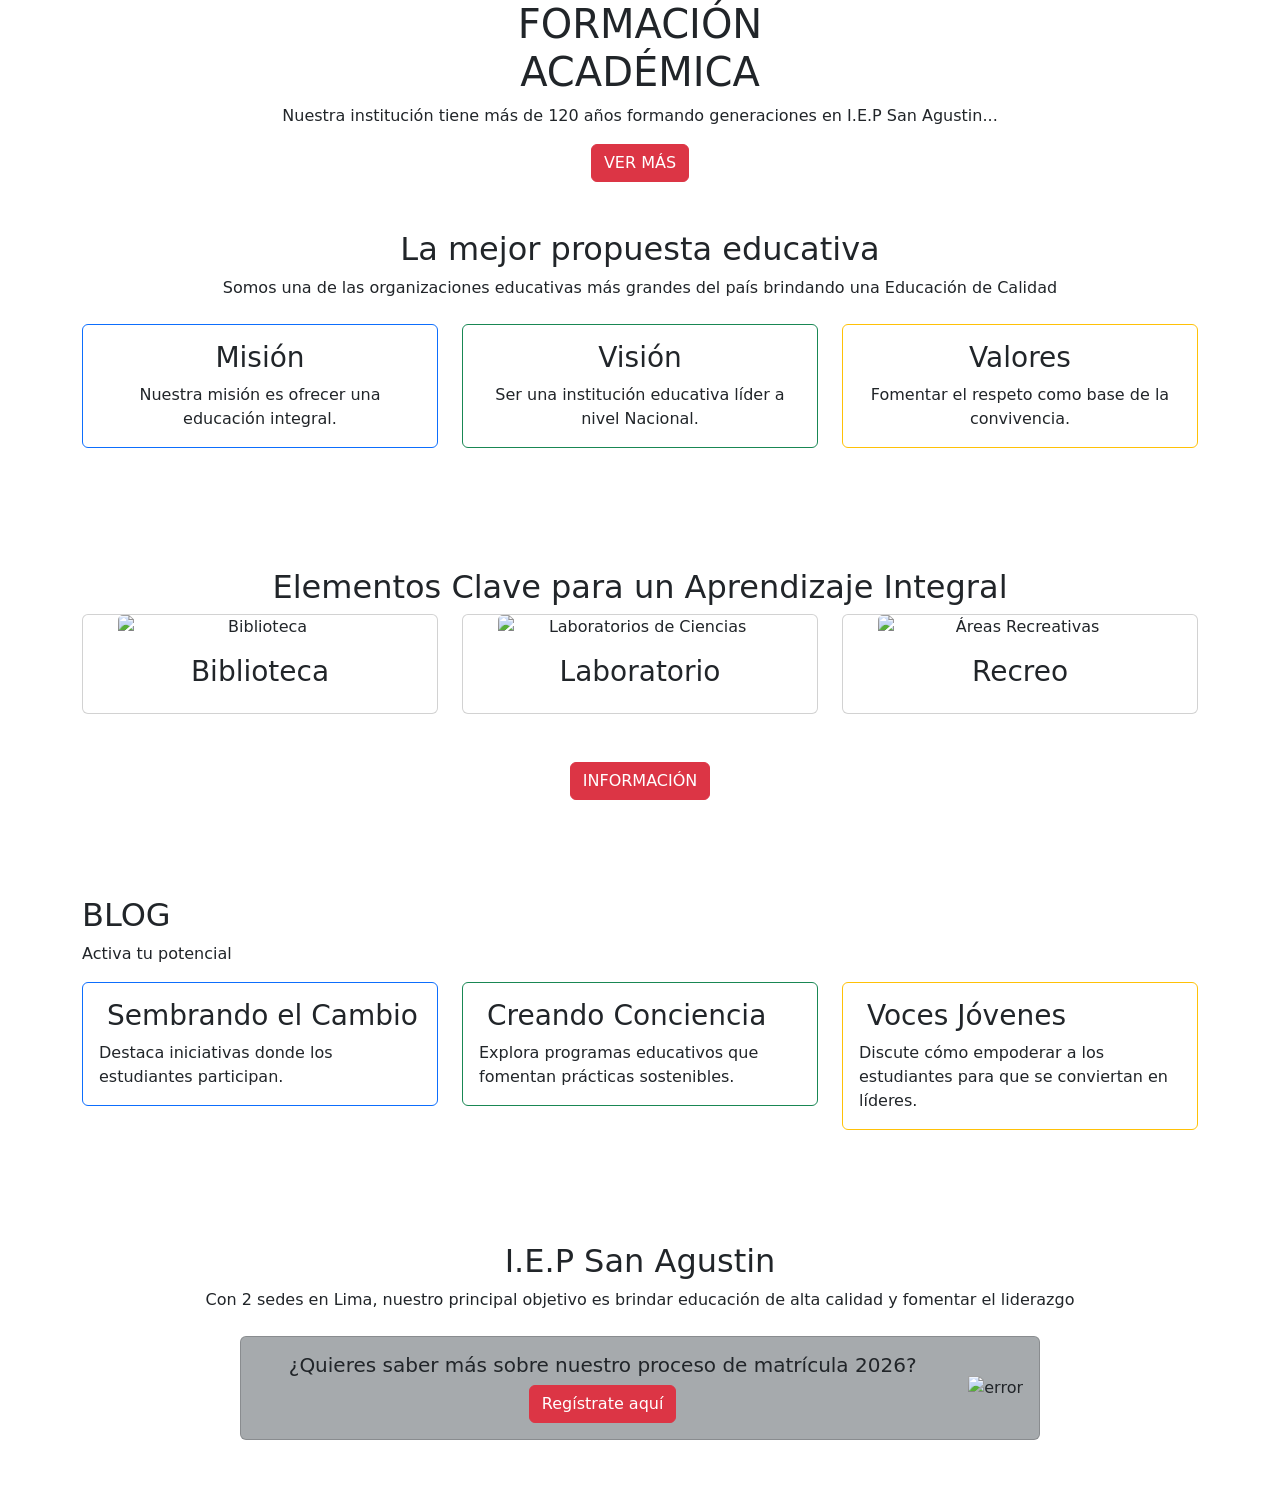
<file: src/main/resources/templates/index.html>
<!DOCTYPE html>
<html xmlns:th="http://www.thymeleaf.org" lang="es">
<head>
    <meta charset="UTF-8">
    <meta name="viewport" content="width=device-width, initial-scale=1.0">
    <title>I.E.P San Agustin</title>
    <link href="https://cdn.jsdelivr.net/npm/bootstrap@5.1.3/dist/css/bootstrap.min.css" rel="stylesheet" 
        integrity="sha384-1BmE4kWBq78iYhFldvKuhfTAU6auU8tT94WrHftjDbrCEXSU1oBoqyl2QvZ6jIW3" 
        crossorigin="anonymous">
    <link rel="stylesheet" th:href="@{/css/STYLE INDEX.css}">
    <link rel="stylesheet" th:href="@{/css/FRAGMENTS.css}">
</head>
<body>

    <!-- ENCABEZADO -->
    <div th:replace="fragments :: header"></div>

    <!-- INICIO -->
    <header class="header">
        <div class="header-content container text-center">
            <h1>FORMACIÓN <br> ACADÉMICA</h1>
            <p>Nuestra institución tiene más de 120 años formando generaciones en I.E.P San Agustin...</p>
            <a th:href="@{/historia}" class="btn btn-danger">VER MÁS</a>
        </div>
    </header>

    <!-- APARTADO MISION,VISION Y VALORES -->
    <section class="empresa py-5">
        <div class="empresa-content container text-center">
            <h2>La mejor propuesta educativa</h2>
            <p class="txt-p">Somos una de las organizaciones educativas más grandes del país brindando una Educación de Calidad</p>
            <div class="row mt-4">
                <div class="col-md-4 mb-4">
                    <div class="card border border-primary animate__animated animate__bounceIn">
                        <div class="card-body">
                            <h3 class="card-title">Misión</h3>
                            <p class="card-text">Nuestra misión es ofrecer una educación integral.</p>
                        </div>
                    </div>
                </div>
                <div class="col-md-4 mb-4">
                    <div class="card border border-success animate__animated animate__bounceIn">
                        <div class="card-body">
                            <h3 class="card-title">Visión</h3>
                            <p class="card-text">Ser una institución educativa líder a nivel Nacional.</p>
                        </div>
                    </div>
                </div>
                <div class="col-md-4 mb-4">
                    <div class="card border border-warning animate__animated animate__bounceIn">
                        <div class="card-body">
                            <h3 class="card-title">Valores</h3>
                            <p class="card-text">Fomentar el respeto como base de la convivencia.</p>
                        </div>
                    </div>
                </div>
            </div>
        </div>
    </section>

    <!-- animaciones -->
    <link rel="stylesheet" href="https://cdnjs.cloudflare.com/ajax/libs/animate.css/4.1.1/animate.min.css">

    <!-- APARTADO ELEMENTOS CLAVE -->
    <main class="services py-5">
        <div class="services-content container text-center">
            <h2>Elementos Clave para un Aprendizaje Integral</h2>
            <div class="row"> 
                <div class="col-md-4 mb-4">
                    <div class="card">
                        <img th:src="@{/images/icon2.png}" class="card-img-top animate__animated animate__bounce infinite" alt="Biblioteca" style="width: 80%; margin: auto;">
                        <div class="card-body">
                            <h3 class="card-title">Biblioteca</h3>
                        </div> 
                    </div>
                </div>
                <div class="col-md-4 mb-4">
                    <div class="card">
                        <img th:src="@{/images/icon3.png}" class="card-img-top animate__animated animate__bounce infinite" alt="Laboratorios de Ciencias" style="width: 80%; margin: auto;">
                        <div class="card-body">
                            <h3 class="card-title">Laboratorio</h3>
                        </div>
                    </div>
                </div>
                <div class="col-md-4 mb-4">
                    <div class="card">
                        <img th:src="@{/images/icon4.png}" class="card-img-top animate__animated animate__bounce infinite" alt="Áreas Recreativas" style="width: 80%; margin: auto;">
                        <div class="card-body">
                            <h3 class="card-title">Recreo</h3>
                        </div>
                    </div>
                </div>
            </div>
            <br>
            <a th:href="@{/elementos-clave}" class="btn btn-danger">INFORMACIÓN</a>
        </div>
    </main>

    <!-- APARTADO BLOG -->
    <section class="blog container py-5">
        <h2>BLOG</h2>
        <p>Activa tu potencial</p>
        <div class="row">
            <div class="col-md-4 mb-3">
                <div class="card border-primary">
                    <div class="card-body">
                        <div class="d-flex align-items-center">
                            <i class="fas fa-seedling fa-2x me-2 text-primary"></i>
                            <h3 class="card-title">Sembrando el Cambio</h3>
                        </div>
                        <p class="card-text">Destaca iniciativas donde los estudiantes participan.</p>
                    </div>
                </div>
            </div>
            <div class="col-md-4 mb-3">
                <div class="card border-success">
                    <div class="card-body">
                        <div class="d-flex align-items-center">
                            <i class="fas fa-recycle fa-2x me-2 text-success"></i>
                            <h3 class="card-title">Creando Conciencia</h3>
                        </div>
                        <p class="card-text">Explora programas educativos que fomentan prácticas sostenibles.</p>
                    </div>
                </div>
            </div>
            <div class="col-md-4 mb-3">
                <div class="card border-warning">
                    <div class="card-body">
                        <div class="d-flex align-items-center">
                            <i class="fas fa-comments fa-2x me-2 text-warning"></i>
                            <h3 class="card-title">Voces Jóvenes</h3>
                        </div>
                        <p class="card-text">Discute cómo empoderar a los estudiantes para que se conviertan en líderes.</p>
                    </div>
                </div>
            </div>
        </div>
    </section>

    <!-- APARTADO MATRICULA -->
    <section class="info-matricula py-5 text-center">
        <h2>I.E.P San Agustin</h2>
        <p>Con 2 sedes en Lima, nuestro principal objetivo es brindar educación de alta calidad y fomentar el liderazgo</p>
        <div class="container mt-4">
            <div class="card mx-auto" style="max-width: 800px; background-color: #a6aaad;">
                <div class="card-body d-flex align-items-center">
                    <div class="text-left" style="flex: 1;">
                        <h5 class="card-title">¿Quieres saber más sobre nuestro proceso de matrícula 2026?</h5>
                        <a th:href="@{/iniciar-sesion}" target="_blank" class="btn btn-danger">Regístrate aquí</a>
                    </div>
                    <img th:src="@{/images/icon5.png}" class="img-fluid" alt="error" style="max-width: 150px; margin-left: 20px;">
                </div>
            </div>
        </div>
    </section>

    <!-- PIE DE PAGINA -->
    <div th:replace="fragments :: footer"></div>

    <script src="https://code.jquery.com/jquery-3.5.1.slim.min.js"></script>
    <script src="https://cdn.jsdelivr.net/npm/@popperjs/core@2.10.2/dist/umd/popper.min.js"></script>
    <script src="https://cdn.jsdelivr.net/npm/bootstrap@5.1.3/dist/js/bootstrap.min.js"></script>
    <script src="https://stackpath.bootstrapcdn.com/bootstrap/4.5.2/js/bootstrap.min.js"></script>
</body>
</html>
</file>
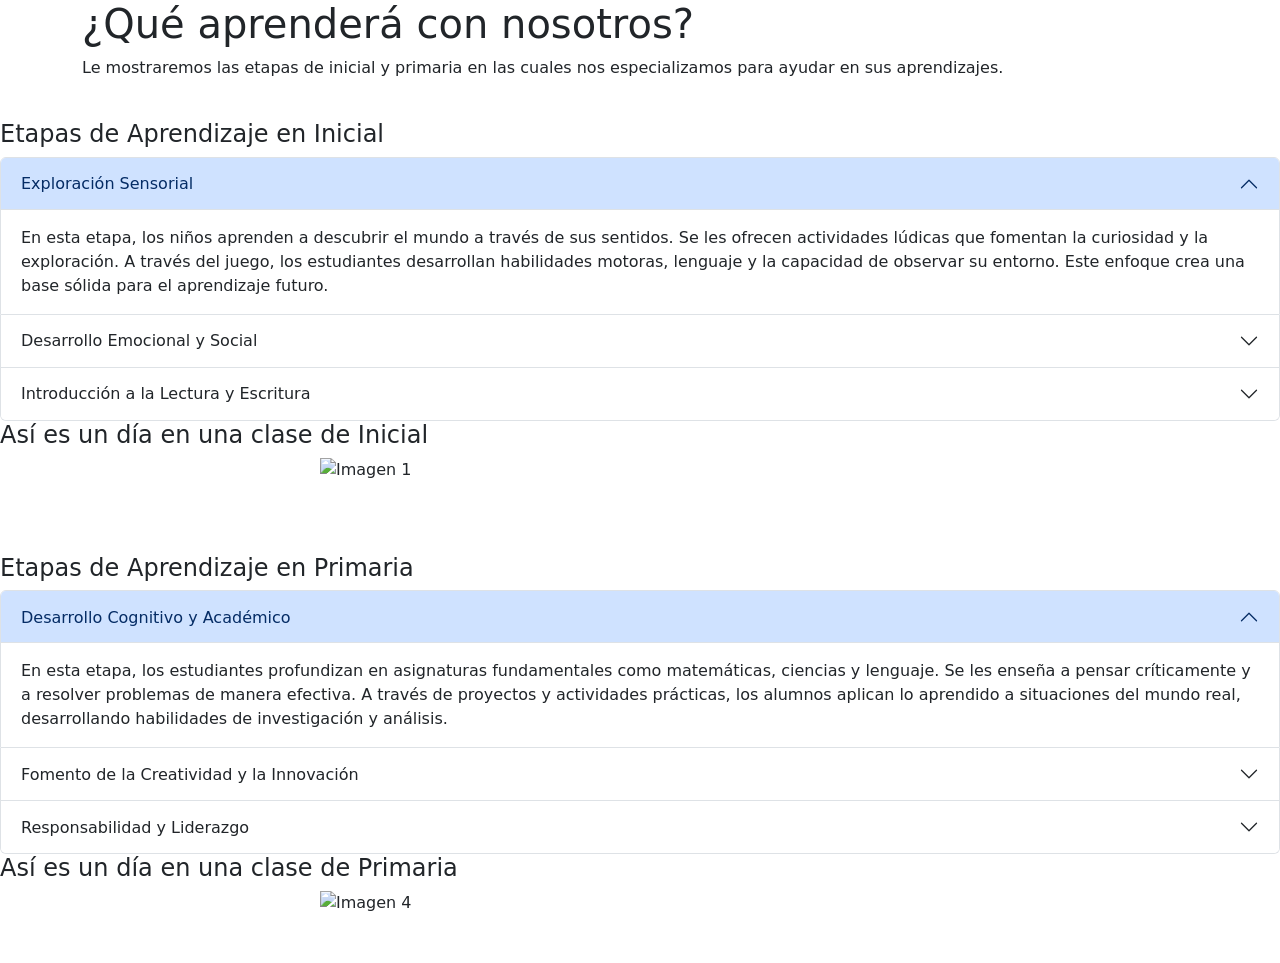
<file: src/main/resources/templates/BENEFICIOS.html>
<!DOCTYPE html>
<html xmlns:th="http://www.thymeleaf.org" lang="es">
<head>
    <meta charset="UTF-8">
    <meta name="viewport" content="width=device-width, initial-scale=1.0">
    <title>Nosotros</title>
    <link href="https://cdn.jsdelivr.net/npm/bootstrap@5.1.3/dist/css/bootstrap.min.css" rel="stylesheet" 
        integrity="sha384-1BmE4kWBq78iYhFldvKuhfTAU6auU8tT94WrHftjDbrCEXSU1oBoqyl2QvZ6jIW3" 
        crossorigin="anonymous">
    <link rel="stylesheet" th:href="@{/css/STYLE INDEX.css}" >
    <link rel="stylesheet" th:href="@{/css/FRAGMENTS.css}" >
</head>
<body>

    <!-- ENCABEZADO -->
    <div th:replace="fragments :: header"></div>

    <header class="header">
        <div class="header-content container">
            <h1>¿Qué aprenderá con nosotros?</h1>
            <p>Le mostraremos las etapas de inicial y primaria en las cuales nos especializamos para ayudar en sus aprendizajes.</p>
        </div>
    </header>

    <br>

    <h4 class="Etapas">Etapas de Aprendizaje en Inicial</h4>
    <!--Accordion Inicial-->
    <div class="accordion" id="accordionExample">
        <div class="accordion-item">
            <h2 class="accordion-header" id="headingOne">
                <button class="accordion-button" type="button" data-bs-toggle="collapse" data-bs-target="#collapseOne" aria-expanded="true" aria-controls="collapseOne">
                    Exploración Sensorial
                </button>
            </h2>
            <div id="collapseOne" class="accordion-collapse collapse show" aria-labelledby="headingOne" data-bs-parent="#accordionExample">
                <div class="accordion-body">
                    En esta etapa, los niños aprenden a descubrir el mundo a través de sus sentidos. Se les ofrecen actividades lúdicas que fomentan la curiosidad y la exploración. A través del juego, los estudiantes desarrollan habilidades motoras, lenguaje y la capacidad de observar su entorno. Este enfoque crea una base sólida para el aprendizaje futuro.
                </div>
            </div>
        </div>
        <div class="accordion-item">
            <h2 class="accordion-header" id="headingTwo">
                <button class="accordion-button collapsed" type="button" data-bs-toggle="collapse" data-bs-target="#collapseTwo" aria-expanded="false" aria-controls="collapseTwo">
                    Desarrollo Emocional y Social
                </button>
            </h2>
            <div id="collapseTwo" class="accordion-collapse collapse" aria-labelledby="headingTwo" data-bs-parent="#accordionExample">
                <div class="accordion-body">
                    Los estudiantes comienzan a desarrollar habilidades emocionales y sociales fundamentales. Aprenden a compartir, colaborar y comunicarse con sus compañeros. Las actividades grupales y los juegos simbólicos fomentan la empatía y el respeto, ayudando a los niños a construir relaciones saludables y a entender sus propias emociones.
                </div>
            </div>
        </div>
        <div class="accordion-item">
            <h2 class="accordion-header" id="headingThree">
                <button class="accordion-button collapsed" type="button" data-bs-toggle="collapse" data-bs-target="#collapseThree" aria-expanded="false" aria-controls="collapseThree">
                    Introducción a la Lectura y Escritura
                </button>
            </h2>
            <div id="collapseThree" class="accordion-collapse collapse" aria-labelledby="headingThree" data-bs-parent="#accordionExample">
                <div class="accordion-body">
                    En esta fase, los niños inician su camino hacia la lectura y la escritura. A través de cuentos, canciones y juegos, se introduce el alfabeto y los sonidos de las letras. Esta etapa es crucial para cultivar el amor por los libros y la narrativa, sentando las bases para una comunicación efectiva en el futuro.
                </div>
            </div>
        </div>
    </div>

    <!--Carusel dia Inicial-->
    <h4 class="Etapas">Así es un día en una clase de Inicial</h4>
    <div class="carousel-container">
        <div id="carouselExampleFade" class="carousel slide carousel-fade" data-bs-ride="carousel ">
            <div class="carousel-inner">
                <div class="carousel-item active">
                    <img th:src="@{/images/img29.jpg}" class="d-block w-50" alt="Imagen 1" style="margin: auto;">
                </div>
            </div>
        </div>
    </div>

    <br><br><br>

    <h4 class="Etapas">Etapas de Aprendizaje en Primaria</h4>
    <!--Accordion Primaria-->
    <div class="accordion" id="accordionPrimaria">
        <div class="accordion-item">
            <h2 class="accordion-header" id="headingOnePrimaria">
                <button class="accordion-button" type="button" data-bs-toggle="collapse" data-bs-target="#collapseOnePrimaria" aria-expanded="true" aria-controls="collapseOnePrimaria">
                    Desarrollo Cognitivo y Académico
                </button>
            </h2>
            <div id="collapseOnePrimaria" class="accordion-collapse collapse show" aria-labelledby="headingOnePrimaria" data-bs-parent="#accordionPrimaria">
                <div class="accordion-body">
                    En esta etapa, los estudiantes profundizan en asignaturas fundamentales como matemáticas, ciencias y lenguaje. Se les enseña a pensar críticamente y a resolver problemas de manera efectiva. A través de proyectos y actividades prácticas, los alumnos aplican lo aprendido a situaciones del mundo real, desarrollando habilidades de investigación y análisis.
                </div>
            </div>
        </div>
        <div class="accordion-item">
            <h2 class="accordion-header" id="headingTwoPrimaria">
                <button class="accordion-button collapsed" type="button" data-bs-toggle="collapse" data-bs-target="#collapseTwoPrimaria" aria-expanded="false" aria-controls="collapseTwoPrimaria">
                    Fomento de la Creatividad y la Innovación
                </button>
            </h2>
            <div id="collapseTwoPrimaria" class="accordion-collapse collapse" aria-labelledby="headingTwoPrimaria" data-bs-parent="#accordionPrimaria">
                <div class="accordion-body">
                    Los estudiantes son alentados a ser creativos y a expresar sus ideas a través de diversas formas de arte, proyectos y presentaciones. Esta etapa promueve el pensamiento innovador y la autoexpresión, permitiendo a los alumnos explorar sus intereses y desarrollar un sentido de identidad personal.
                </div>
            </div>
        </div>
        <div class="accordion-item">
            <h2 class="accordion-header" id="headingThreePrimaria">
                <button class="accordion-button collapsed" type="button" data-bs-toggle="collapse" data-bs-target="#collapseThreePrimaria" aria-expanded="false" aria-controls="collapseThreePrimaria">
                    Responsabilidad y Liderazgo
                </button>
            </h2>
            <div id="collapseThreePrimaria" class="accordion-collapse collapse" aria-labelledby="headingThreePrimaria" data-bs-parent="#accordionPrimaria">
                <div class="accordion-body">
                    En esta fase, los estudiantes asumen un papel más activo en su aprendizaje. Se les anima a participar en proyectos comunitarios y a desarrollar habilidades de liderazgo. Además, se refuerzan valores como la responsabilidad y la colaboración, preparando a los alumnos para ser ciudadanos comprometidos y activos en su comunidad.
                </div>
            </div>
        </div>
    </div>

    <!--Carusel dia Primaria-->
    <h4 class="Etapas">Así es un día en una clase de Primaria</h4>
    <div class="carousel-container">
        <div id="carouselExampleFadePrimaria" class="carousel slide carousel-fade" data-bs-ride="carousel">
            <div class="carousel-inner">
                <div class="carousel-item active">
                    <img th:src="@{/images/img32.1.jpg}" class="d-block w-50" alt="Imagen 4" style="margin: auto;">
                </div>
            </div>
            <button class="carousel-control-prev" type="button" data-bs-target="#carouselExampleFadePrimaria" data-bs-slide="prev">
                <span class="carousel-control-prev-icon" aria-hidden="true"></span>
                <span class="visually-hidden">Previous</span>
            </button>
            <button class="carousel-control-next" type="button" data-bs-target="#carouselExampleFadePrimaria" data-bs-slide="next">
                <span class="carousel-control-next-icon" aria-hidden="true"></span>
                <span class="visually-hidden">Next</span>
            </button>
        </div>
    </div>

    <br><br>

    <div th:replace="fragments :: footer"></div>

    <script src="https://code.jquery.com/jquery-3.5.1.slim.min.js"></script>
    <script src="https://cdn.jsdelivr.net/npm/@popperjs/core@2.10.2/dist/umd/popper.min.js"></script>
    <script src="https://cdn.jsdelivr.net/npm/bootstrap@5.1.3/dist/js/bootstrap.bundle.min.js"></script>
    <script src="https://stackpath.bootstrapcdn.com/bootstrap/4.5.2/js/bootstrap.min.js"></script>
</body>
</html>
</file>
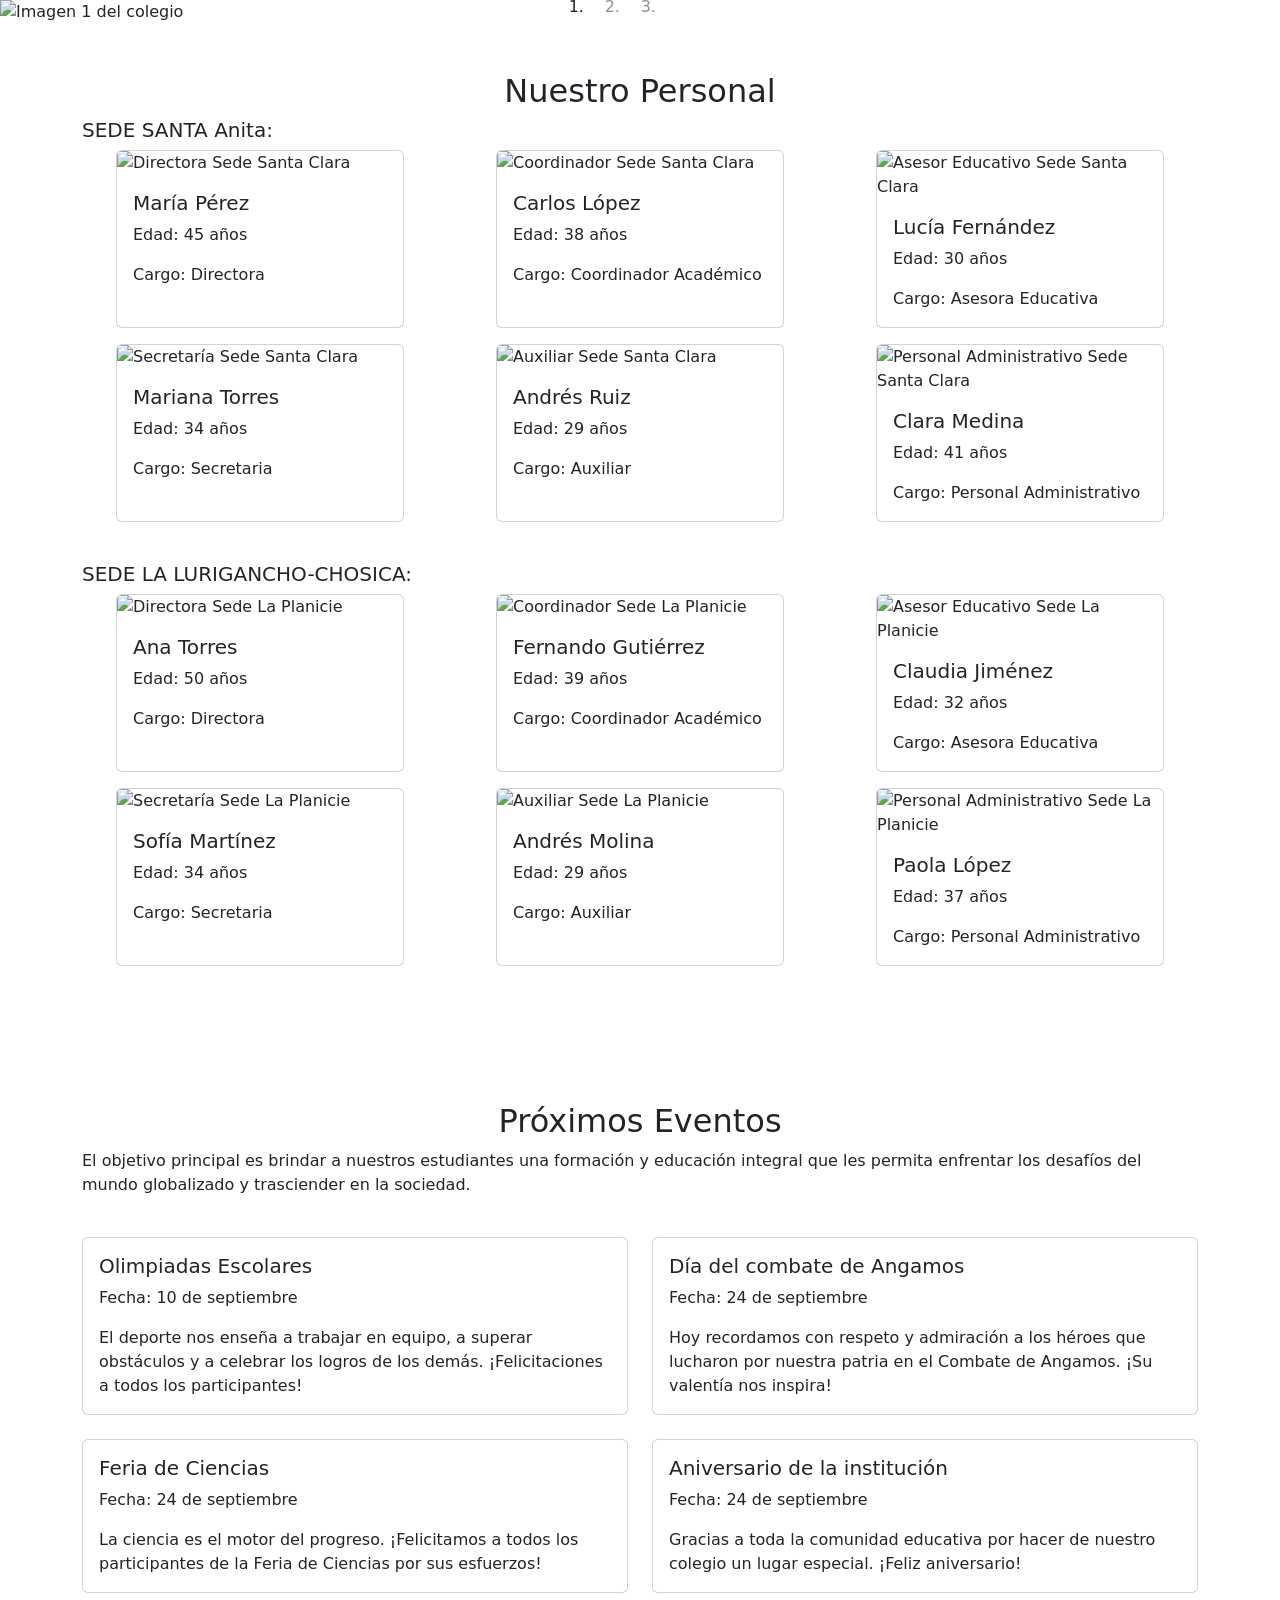
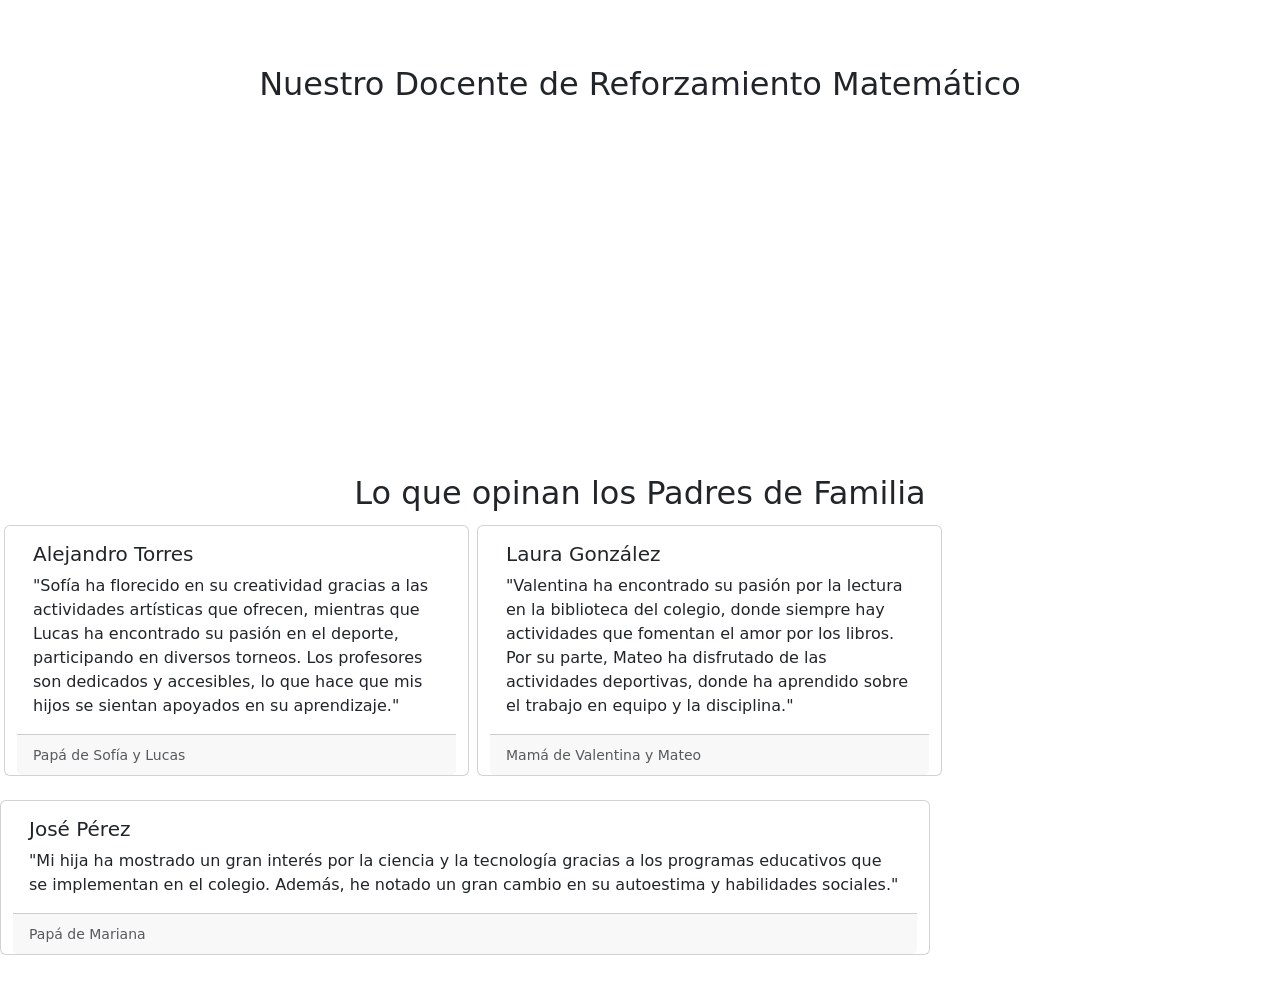
<file: src/main/resources/templates/COMUNIDAD.html>
<!DOCTYPE html>
<html xmlns:th="http://www.thymeleaf.org" lang="es">
<head>
    <meta charset="UTF-8">
    <meta name="viewport" content="width=device-width, initial-scale=1.0">
    <title>I.E.P San Agustin</title>
    <link href="https://cdn.jsdelivr.net/npm/bootstrap@5.1.3/dist/css/bootstrap.min.css" rel="stylesheet" 
        integrity="sha384-1BmE4kWBq78iYhFldvKuhfTAU6auU8tT94WrHftjDbrCEXSU1oBoqyl2QvZ6jIW3" 
        crossorigin="anonymous">
    <link rel="stylesheet" th:href="@{/css/STYLE COMUNIDAD.css}" />
    <link rel="stylesheet" th:href="@{/css/FRAGMENTS.css}" />
</head>
<body>
    <!-- ENCABEZADO -->
    <div th:replace="fragments :: header"></div>

    <!-- Carrusel de imágenes -->
    <div id="carouselExampleIndicators" class="carousel slide" data-bs-ride="carousel">
        <ol class="carousel-indicators">
            <li data-bs-target="#carouselExampleIndicators" data-bs-slide-to="0" class="active"></li>
            <li data-bs-target="#carouselExampleIndicators" data-bs-slide-to="1"></li>
            <li data-bs-target="#carouselExampleIndicators" data-bs-slide-to="2"></li>
        </ol>
        <div class="carousel-inner">
            <div class="carousel-item active">
                <img th:src="@{/images/img19.jpeg}" class="d-block w-100" alt="Imagen 1 del colegio">
                <div class="carousel-caption d-none d-md-block">
                    <h5>Bienvenidos al I.E.P San Agustin</h5>
                    <h5>Un lugar donde se fomenta el aprendizaje y la excelencia.</h5>
                </div>
            </div>
            <div class="carousel-item">
                <img th:src="@{/images/img20.jpeg}" class="d-block w-100" alt="Imagen 2 del colegio">
                <div class="carousel-caption d-none d-md-block">
                    <h5>Nuestras Instalaciones</h5>
                    <h5>Instalaciones modernas y seguras para nuestros estudiantes.</h5>
                </div>
            </div>
            <div class="carousel-item">
                <img th:src="@{/images/img21.jpg}" class="d-block w-100" alt="Imagen 3 del colegio">
                <div class="carousel-caption d-none d-md-block">
                    <h5>Compromiso con la Educación</h5>
                    <h5>Educación de calidad desde los niveles iniciales hasta los más avanzados.</h5>
                </div>
            </div>
        </div>
        <a class="carousel-control-prev" href="#carouselExampleIndicators" role="button" data-bs-slide="prev">
            <span class="carousel-control-prev-icon" aria-hidden="true"></span>
            <span class="visually-hidden">Anterior</span>
        </a>
        <a class="carousel-control-next" href="#carouselExampleIndicators" role="button" data-bs-slide="next">
            <span class="carousel-control-next-icon" aria-hidden="true"></span>
            <span class="visually-hidden">Siguiente</span>
        </a>
    </div>

    <!-- Sección de Personal -->
    <section id="personal" class="py-5">
        <div class="container">
            <h2 class="text-center">Nuestro Personal</h2>
    
            <h5>SEDE SANTA Anita:</h5>
            <div class="row mb-4">
                <div class="col-sm-6 col-md-4 mb-3 d-flex justify-content-center">
                    <div class="card" style="width: 18rem;">
                        <img th:src="@{/images/directora.jpg}" class="card-img-top" alt="Directora Sede Santa Clara">
                        <div class="card-body">
                            <h5 class="card-title">María Pérez</h5>
                            <p class="card-text">Edad: 45 años</p>
                            <p class="card-text">Cargo: Directora</p>
                        </div>
                    </div>
                </div>
                <div class="col-sm-6 col-md-4 mb-3 d-flex justify-content-center">
                    <div class="card" style="width: 18rem;">
                        <img th:src="@{/images/coordinador.jpeg}" class="card-img-top" alt="Coordinador Sede Santa Clara">
                        <div class="card-body">
                            <h5 class="card-title">Carlos López</h5>
                            <p class="card-text">Edad: 38 años</p>
                            <p class="card-text">Cargo: Coordinador Académico</p>
                        </div>
                    </div>
                </div>
                <div class="col-sm-6 col-md-4 mb-3 d-flex justify-content-center">
                    <div class="card" style="width: 18rem;">
                        <img th:src="@{/images/asesor.jpg}" class="card-img-top" alt="Asesor Educativo Sede Santa Clara">
                        <div class="card-body">
                            <h5 class="card-title">Lucía Fernández</h5>
                            <p class="card-text">Edad: 30 años</p>
                            <p class="card-text">Cargo: Asesora Educativa</p>
                        </div>
                    </div>
                </div>
                <div class="col-sm-6 col-md-4 mb-3 d-flex justify-content-center">
                    <div class="card" style="width: 18rem;">
                        <img th:src="@{/images/secretaria.jpg}" class="card-img-top" alt="Secretaría Sede Santa Clara">
                        <div class="card-body">
                            <h5 class="card-title">Mariana Torres</h5>
                            <p class="card-text">Edad: 34 años</p>
                            <p class="card-text">Cargo: Secretaria</p>
                        </div>
                    </div>
                </div>
                <div class="col-sm-6 col-md-4 mb-3 d-flex justify-content-center">
                    <div class="card" style="width: 18rem;">
                        <img th:src="@{/images/auxiliar.jpg}" class="card-img-top" alt="Auxiliar Sede Santa Clara">
                        <div class="card-body">
                            <h5 class="card-title">Andrés Ruiz</h5>
                            <p class="card-text">Edad: 29 años</p>
                            <p class="card-text">Cargo: Auxiliar</p>
                        </div>
                    </div>
                </div>
                <div class="col-sm-6 col-md-4 mb-3 d-flex justify-content-center">
                    <div class="card" style="width: 18rem;">
                        <img th:src="@{/images/personal_administrativo.jpeg}" class="card-img-top" alt="Personal Administrativo Sede Santa Clara">
                        <div class="card-body">
                            <h5 class="card-title">Clara Medina</h5>
                            <p class="card-text">Edad: 41 años</p>
                            <p class="card-text">Cargo: Personal Administrativo</p>
                        </div>
                    </div>
                </div>
            </div>
    
            <h5>SEDE LA LURIGANCHO-CHOSICA:</h5>
            <div class="row mb-4">
                <div class="col-sm-6 col-md-4 mb-3 d-flex justify-content-center">
                    <div class="card" style="width: 18rem;">
                        <img th:src="@{/images/directora_planicie.jpg}" class="card-img-top" alt="Directora Sede La Planicie">
                        <div class="card-body">
                            <h5 class="card-title">Ana Torres</h5>
                            <p class="card-text">Edad: 50 años</p>
                            <p class="card-text">Cargo: Directora</p>
                        </div>
                    </div>
                </div>
                <div class="col-sm-6 col-md-4 mb-3 d-flex justify-content-center">
                    <div class="card" style="width: 18rem;">
                        <img th:src="@{/images/coordinador_planicie.jpg}" class="card-img-top" alt="Coordinador Sede La Planicie">
                        <div class="card-body">
                            <h5 class="card-title">Fernando Gutiérrez</h5>
                            <p class="card-text">Edad: 39 años</p>
                            <p class="card-text">Cargo: Coordinador Académico</p>
                        </div>
                    </div>
                </div>
                <div class="col-sm-6 col-md-4 mb-3 d-flex justify-content-center">
                    <div class="card" style="width: 18rem;">
                        <img th:src="@{/images/asesor_planicie.jpg}" class="card-img-top" alt="Asesor Educativo Sede La Planicie">
                        <div class="card-body">
                            <h5 class="card-title">Claudia Jiménez</h5>
                            <p class="card-text">Edad: 32 años</p>
                            <p class="card-text">Cargo: Asesora Educativa</p>
                        </div>
                    </div>
                </div>
                <div class="col-sm-6 col-md-4 mb-3 d-flex justify-content-center">
                    <div class="card" style="width: 18rem;">
                        <img th:src="@{/images/secretaria_planicie.jpeg}" class="card-img-top" alt="Secretaría Sede La Planicie">
                        <div class="card-body">
                            <h5 class="card-title">Sofía Martínez</h5>
                            <p class="card-text">Edad: 34 años</p>
                            <p class="card-text">Cargo: Secretaria</p>
                        </div>
                    </div>
                </div>
                <div class="col-sm-6 col-md-4 mb-3 d-flex justify-content-center">
                    <div class="card" style="width: 18rem;">
                        <img th:src="@{/images/auxiliar_planicie.jpg}" class="card-img-top" alt="Auxiliar Sede La Planicie">
                        <div class="card-body">
                            <h5 class="card-title">Andrés Molina</h5>
                            <p class="card-text">Edad: 29 años</p>
                            <p class="card-text">Cargo: Auxiliar</p>
                        </div>
                    </div>
                </div>
                <div class="col-sm-6 col-md-4 mb-3 d-flex justify-content-center">
                    <div class="card" style="width: 18rem;">
                        <img th:src="@{/images/personal_administrativo_planicie.jpg}" class="card-img-top" alt="Personal Administrativo Sede La Planicie">
                        <div class="card-body">
                            <h5 class="card-title">Paola López</h5>
                            <p class="card-text">Edad: 37 años</p>
                            <p class="card-text">Cargo: Personal Administrativo</p>
                        </div>
                    </div>
                </div>
            </div>   
        </div>
    </section>    

    <!-- Sección de Eventos -->
    <section id="eventos" class="py-5">
        <div class="container">
            <h2 class="text-center">Próximos Eventos</h2>
            <p>El objetivo principal es brindar a nuestros estudiantes una formación y educación integral que les permita enfrentar los desafíos del mundo globalizado y trasciender en la sociedad.</p>
            <br>
            <div class="row">
                <div class="col-md-6">
                    <div class="card mb-4">
                        <div class="card-body">
                            <h5 class="card-title">Olimpiadas Escolares</h5>
                            <p class="card-text">Fecha: 10 de septiembre</p>
                            <p class="card-text">El deporte nos enseña a trabajar en equipo, a superar obstáculos y a celebrar los logros de los demás. ¡Felicitaciones a todos los participantes!</p>
                        </div>
                    </div>
                </div>
                <div class="col-md-6">
                    <div class="card mb-4">
                        <div class="card-body">
                            <h5 class="card-title">Día del combate de Angamos</h5>
                            <p class="card-text">Fecha: 24 de septiembre</p>
                            <p class="card-text">Hoy recordamos con respeto y admiración a los héroes que lucharon por nuestra patria en el Combate de Angamos. ¡Su valentía nos inspira!</p>
                        </div>
                    </div>
                </div>
                <div class="col-md-6">
                    <div class="card mb-4">
                        <div class="card-body">
                            <h5 class="card-title">Feria de Ciencias</h5>
                            <p class="card-text">Fecha: 24 de septiembre</p>
                            <p class="card-text">La ciencia es el motor del progreso. ¡Felicitamos a todos los participantes de la Feria de Ciencias por sus esfuerzos!</p>
                        </div>
                    </div>
                </div>
                <div class="col-md-6">
                    <div class="card mb-4">
                        <div class="card-body">
                            <h5 class="card-title">Aniversario de la institución</h5>
                            <p class="card-text">Fecha: 24 de septiembre</p>
                            <p class="card-text">Gracias a toda la comunidad educativa por hacer de nuestro colegio un lugar especial. ¡Feliz aniversario!</p>
                        </div>
                    </div>
                </div>
            </div>
        </div>
    </section>

    <!-- Video Promocional -->
    <h2 class="text-center">Nuestro Docente de Reforzamiento Matemático</h2>
    <div class="video-container">
        <div id="carouselExampleControls" class="carousel slide" data-bs-ride="carousel">
            <div class="carousel-inner">
                <div class="carousel-item active">
                    <iframe class="d-block w-100" height="315" src="https://www.youtube.com/embed/ZLTNjaNOYro" 
                    frameborder="0" allow="accelerometer; autoplay; clipboard-write; encrypted-media; gyroscope; picture-in-picture" 
                    allowfullscreen></iframe>
                </div>
                <div class="carousel-item">
                    <iframe class="d-block w-100" height="315" src="https://www.youtube.com/embed/oQtQkkoCpKg?start=114" 
                    frameborder="0" allow="accelerometer; autoplay; clipboard-write; encrypted-media; gyroscope; picture-in-picture" 
                    allowfullscreen></iframe>
                </div>
                <div class="carousel-item">
                    <iframe class="d-block w-100" height="315" src="https://www.youtube.com/embed/IYaM81Ykn_U" 
                    frameborder="0" allow="accelerometer; autoplay; clipboard-write; encrypted-media; gyroscope; picture-in-picture" 
                    allowfullscreen></iframe>
                </div>
            </div>
            <button class="carousel-control-prev" type="button" data-bs-target="#carouselExampleControls" data-bs-slide="prev">
                <span class="carousel-control-prev-icon" aria-hidden="true"></span>
                <span class="visually-hidden">Anterior</span>
            </button>
            <button class="carousel-control-next" type="button" data-bs-target="#carouselExampleControls" data-bs-slide="next">
                <span class="carousel-control-next-icon" aria-hidden="true"></span>
                <span class="visually-hidden">Siguiente</span>
            </button>
        </div>
    </div>

    <br><br>

    <!-- Opiniones -->
    <h2 class="text-center">Lo que opinan los Padres de Familia</h2>  
    <div class=" container row">
        <div class="card col-md-5 card mb-4 m-1">
            <div class="card-body">
                <h5 class="card-title">Alejandro Torres</h5>
                <p class="card-text">"Sofía ha florecido en su creatividad gracias a las actividades artísticas que ofrecen, mientras que Lucas ha encontrado su pasión en el deporte, participando en diversos torneos. Los profesores son dedicados y accesibles, lo que hace que mis hijos se sientan apoyados en su aprendizaje."</p>
            </div>
            <div class="card-footer">
                <small class="text-muted">Papá de Sofía y Lucas</small>
            </div>
        </div>
        <div class="card col-md-5 card mb-4 m-1">
            <div class="card-body">
                <h5 class="card-title">Laura González</h5>
                <p class="card-text">"Valentina ha encontrado su pasión por la lectura en la biblioteca del colegio, donde siempre hay actividades que fomentan el amor por los libros. Por su parte, Mateo ha disfrutado de las actividades deportivas, donde ha aprendido sobre el trabajo en equipo y la disciplina."</p>
            </div>
            <div class="card-footer">
                <small class="text-muted">Mamá de Valentina y Mateo</small>
            </div>
        </div>
        <div class="card col-md-10">
            <div class="card-body">
                <h5 class="card-title">José Pérez</h5>
                <p class="card-text">"Mi hija ha mostrado un gran interés por la ciencia y la tecnología gracias a los programas educativos que se implementan en el colegio. Además, he notado un gran cambio en su autoestima y habilidades sociales."</p>
            </div>
            <div class="card-footer">
                <small class="text-muted">Papá de Mariana</small>
            </div>
        </div>
    </div>

    <br><br>

    <script th:src="@{/js/bootstrap.bundle.min.js}"></script>

    <script src="https://code.jquery.com/jquery-3.5.1.slim.min.js"></script>
    <script src="https://cdn.jsdelivr.net/npm/@popperjs/core@2.10.2/dist/umd/popper.min.js"></script>
    <script src="https://cdn.jsdelivr.net/npm/bootstrap@5.1.3/dist/js/bootstrap.min.js"></script>
    <script src="https://stackpath.bootstrapcdn.com/bootstrap/4.5.2/js/bootstrap.min.js"></script>
</body>
</html>
</file>
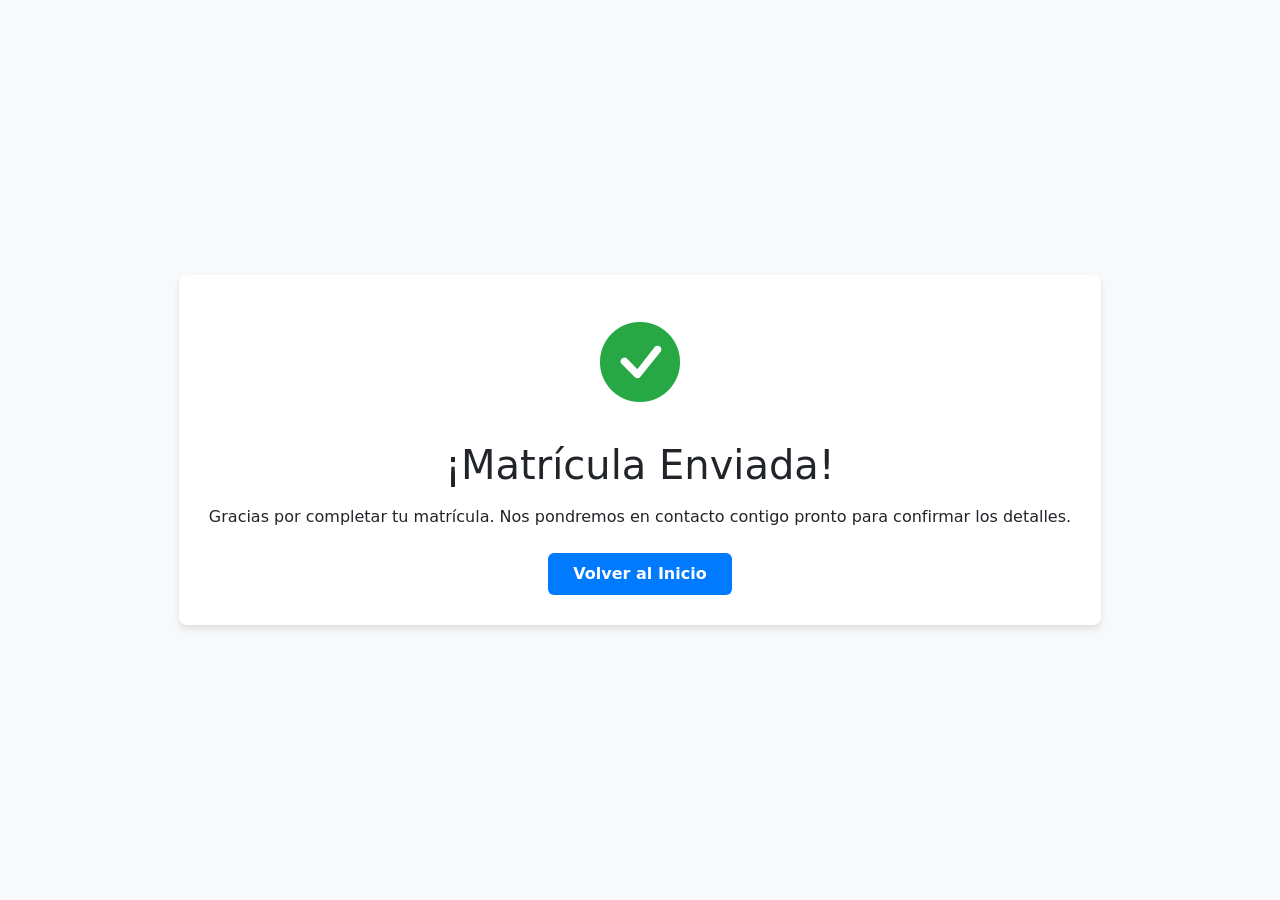
<file: src/main/resources/templates/confirmacion.html>
<!DOCTYPE html>
<html lang="es">

<head>
    <meta charset="UTF-8" />
    <meta name="viewport" content="width=device-width, initial-scale=1.0" />
    <title>Confirmación de Matrícula</title>
    <link href="https://cdn.jsdelivr.net/npm/bootstrap@5.3.2/dist/css/bootstrap.min.css" rel="stylesheet" />
    <style>
        body {
            background-color: #f8f9fa;
            /* Fondo claro */
            display: flex;
            justify-content: center;
            align-items: center;
            height: 100vh;
            margin: 0;
        }

        .confirmation-container {
            background-color: #ffffff;
            padding: 30px;
            border-radius: 8px;
            box-shadow: 0 4px 6px rgba(0, 0, 0, 0.1);
            text-align: center;
        }

        .confirmation-icon {
            font-size: 80px;
            color: #28a745;
        }

        .btn-home {
            background-color: #007bff;
            color: white;
            font-weight: bold;
        }

        .btn-home:hover {
            background-color: #0056b3;
        }
    </style>
</head>

<body>
    <div class="confirmation-container">
        <div class="confirmation-icon">
            <i class="bi bi-check-circle-fill"></i>
        </div>
        <h1 class="my-3">¡Matrícula Enviada!</h1>
        <p class="mb-4">
            Gracias por completar tu matrícula. Nos pondremos en contacto contigo
            pronto para confirmar los detalles.
        </p>
        <a href="/" class="btn btn-home px-4 py-2">Volver al Inicio</a>
    </div>

    <!-- Bootstrap JS -->
    <script src="https://cdn.jsdelivr.net/npm/bootstrap@5.3.2/dist/js/bootstrap.bundle.min.js"></script>
    <!-- Bootstrap Icons -->
    <link href="https://cdn.jsdelivr.net/npm/bootstrap-icons/font/bootstrap-icons.css" rel="stylesheet" />
</body>

</html>
</file>
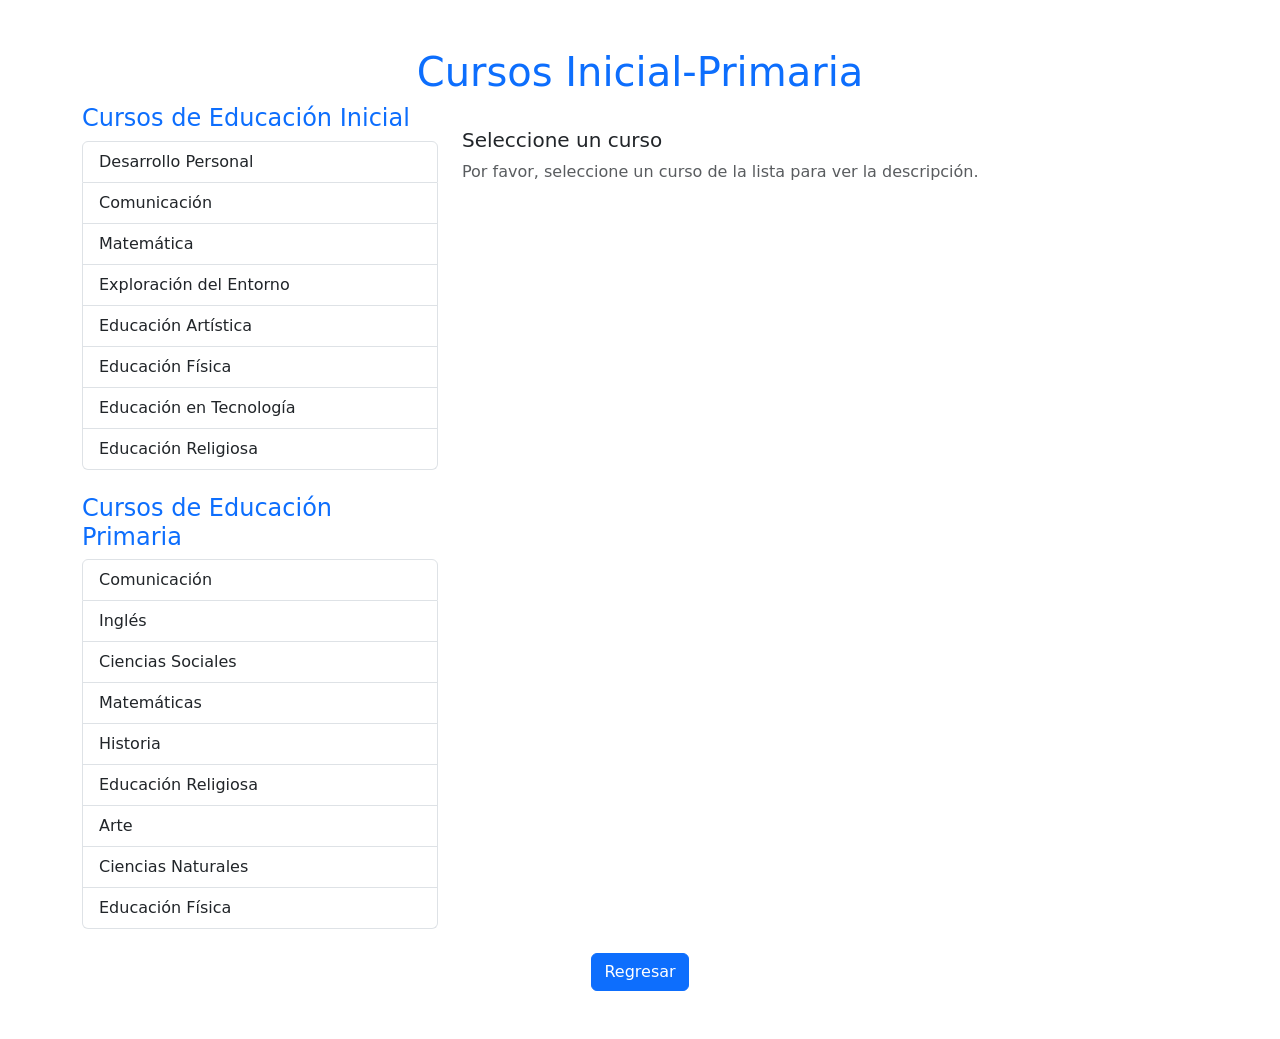
<file: src/main/resources/templates/CURSOS.html>
<!DOCTYPE html>
<html xmlns:th="http://www.thymeleaf.org" lang="es">
<head>
    <meta charset="UTF-8">
    <meta name="viewport" content="width=device-width, initial-scale=1.0">
    <title>Cursos I.E.P San Agustin</title>
    <link href="https://cdn.jsdelivr.net/npm/bootstrap@5.1.3/dist/css/bootstrap.min.css" rel="stylesheet">
    <link rel="stylesheet" th:href="@{/css/style-cursos.css}" />
</head>
<body>

    <!-- ENCABEZADO -->
    <div th:replace="fragments :: header"></div>

    <div class="container my-5">
        <h1 class="text-center text-primary">Cursos Inicial-Primaria</h1>
        <div class="row">
            <div class="col-md-4">
                <h4 class="text-primary">Cursos de Educación Inicial</h4>
                <ul class="list-group">
                    <li class="list-group-item" onclick="showCourse('curso_inicial1')">Desarrollo Personal</li>
                    <li class="list-group-item" onclick="showCourse('curso_inicial2')">Comunicación</li>
                    <li class="list-group-item" onclick="showCourse('curso_inicial3')">Matemática</li>
                    <li class="list-group-item" onclick="showCourse('curso_inicial4')">Exploración del Entorno</li>
                    <li class="list-group-item" onclick="showCourse('curso_inicial5')">Educación Artística</li>
                    <li class="list-group-item" onclick="showCourse('curso_inicial6')">Educación Física</li>
                    <li class="list-group-item" onclick="showCourse('curso_inicial7')">Educación en Tecnología</li>
                    <li class="list-group-item" onclick="showCourse('curso_inicial8')">Educación Religiosa</li>
                </ul>

                <h4 class="mt-4 text-primary">Cursos de Educación Primaria</h4>
                <ul class="list-group">
                    <li class="list-group-item" onclick="showCourse('comunicacion')">Comunicación</li>
                    <li class="list-group-item" onclick="showCourse('ingles')">Inglés</li>
                    <li class="list-group-item" onclick="showCourse('ciencias sociales')">Ciencias Sociales</li>
                    <li class="list-group-item" onclick="showCourse('matematicas')">Matemáticas</li>
                    <li class="list-group-item" onclick="showCourse('historia')">Historia</li>
                    <li class="list-group-item" onclick="showCourse('educacion religiosa')">Educación Religiosa</li>
                    <li class="list-group-item" onclick="showCourse('arte')">Arte</li>
                    <li class="list-group-item" onclick="showCourse('ciencias naturales')">Ciencias Naturales</li>
                    <li class="list-group-item" onclick="showCourse('educacion fisica')">Educación Física</li>
                </ul>
            </div>
            <div class="col-md-8">
                <div id="course-description" class="mt-4">
                    <h5 id="course-title">Seleccione un curso</h5>
                    <p id="course-def" class="text-muted">Por favor, seleccione un curso de la lista para ver la descripción.</p>
                </div>
                <div id="course-carousel" class="carousel slide mt-4" data-bs-ride="carousel" style="display: none;">
                    <div class="carousel-inner" id="carousel-images"></div>
                    <button class="carousel-control-prev" type="button" data-bs-target="#course-carousel" data-bs-slide="prev">
                        <span class="carousel-control-prev-icon" aria-hidden="true"></span>
                        <span class="visually-hidden">Previous</span>
                    </button>
                    <button class="carousel-control-next" type="button" data-bs-target="#course-carousel" data-bs-slide="next">
                        <span class="carousel-control-next-icon" aria-hidden="true"></span>
                        <span class="visually-hidden">Next</span>
                    </button>
                </div>
            </div>
        </div>
        <div class="text-center mt-4">
            <a th:href="@{http://localhost:8080/}" class="btn btn-primary">Regresar</a>
        </div>
    </div>

    <script src="https://code.jquery.com/jquery-3.6.0.min.js"></script>
    <script src="https://cdn.jsdelivr.net/npm/bootstrap@5.1.3/dist/js/bootstrap.bundle.min.js"></script>
    <script th:src="@{/js/script.js}"></script>
</body>
</html>
</file>
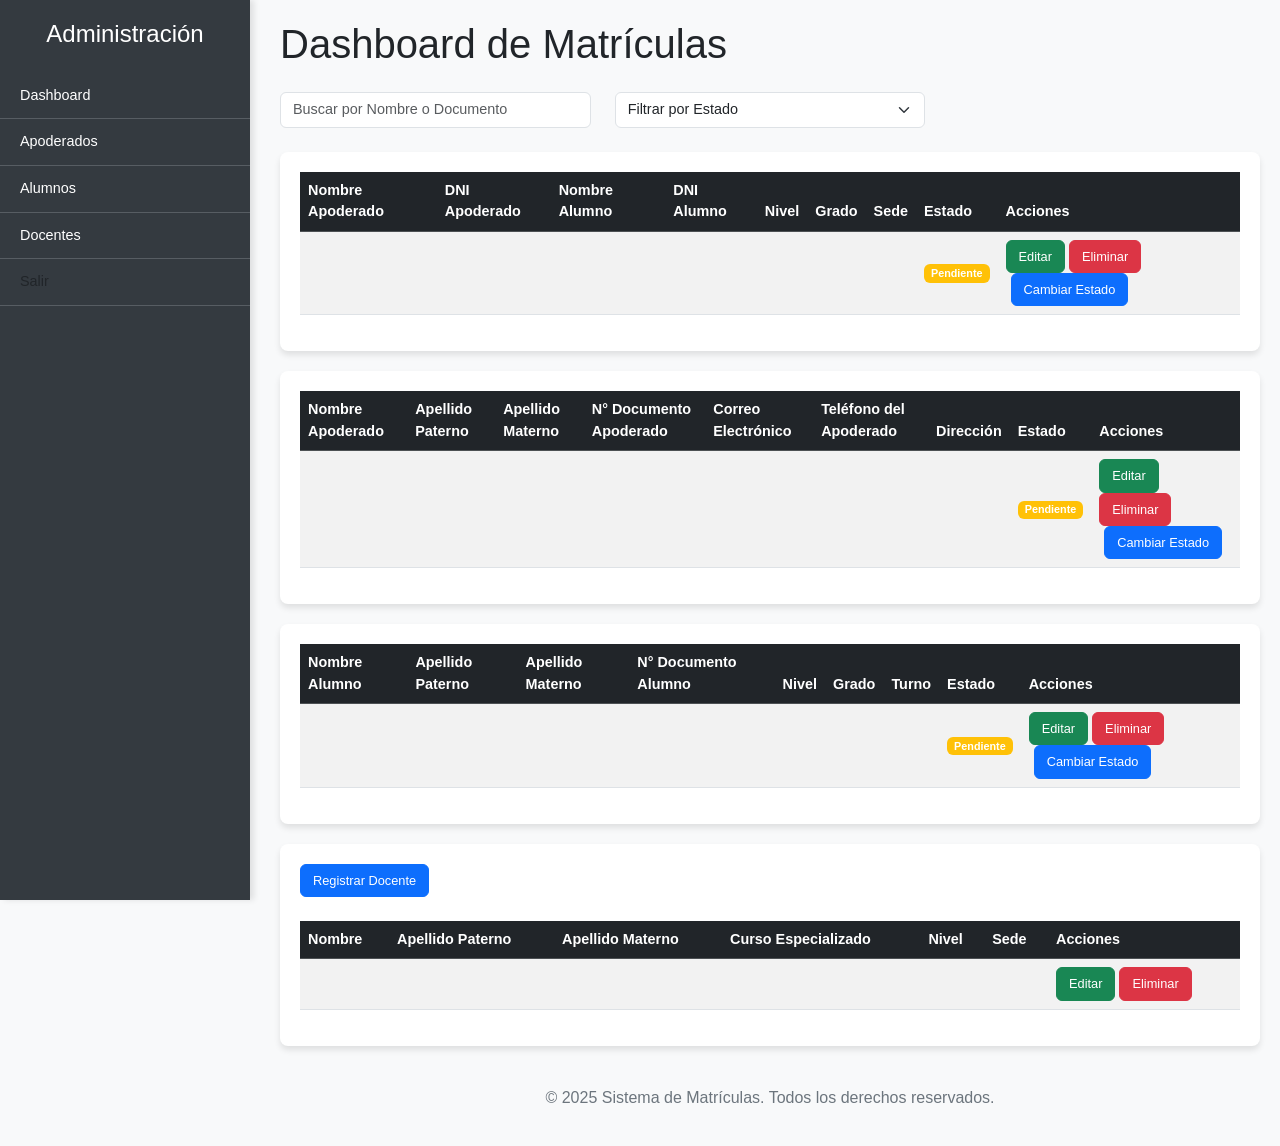
<file: src/main/resources/templates/dashboard.html>
<!DOCTYPE html>
<html lang="es">

<head>
    <meta charset="UTF-8">
    <meta name="viewport" content="width=device-width, initial-scale=1.0">
    <title>Dashboard - Administrador</title>
    <link href="https://cdn.jsdelivr.net/npm/bootstrap@5.3.2/dist/css/bootstrap.min.css" rel="stylesheet">
    <style>
        body {
            font-family: Arial, sans-serif;
            background-color: #f8f9fa;
        }

        .sidebar {
            position: fixed;
            top: 0;
            bottom: 0;
            left: 0;
            width: 250px;
            background-color: #343a40;
            padding-top: 20px;
            box-shadow: 4px 0 6px rgba(0, 0, 0, 0.1);
        }

        .sidebar a {
            color: white;
            text-decoration: none;
            padding: 12px 20px;
            display: block;
            font-size: 0.9rem;
            border-bottom: 1px solid #575d63;
            transition: background-color 0.3s ease, padding-left 0.3s ease;
        }

        .sidebar a:hover {
            background-color: #007bff;
            padding-left: 30px;
        }

        .main-content {
            margin-left: 260px;
            padding: 20px;
        }

        .table-container {
            background-color: #ffffff;
            padding: 20px;
            border-radius: 8px;
            box-shadow: 0 4px 6px rgba(0, 0, 0, 0.1);
            margin-bottom: 20px;
        }

        .table th,
        .table td {
            font-size: 0.9rem;
        }

        .btn-primary,
        .btn-danger,
        .btn-success {
            font-size: 0.8rem;
        }

        .btn-toggle {
            font-size: 0.8rem;
            margin: 0 5px;
        }

        .footer {
            margin-top: 40px;
            text-align: center;
            color: #6c757d;
        }

        .search-bar input,
        .search-bar select {
            font-size: 0.9rem;
        }

        .btn-edit,
        .btn-delete {
            font-size: 0.8rem;
        }
    </style>
</head>

<body>
    <!-- Sidebar -->
    <div class="sidebar">
        <h4 class="text-white text-center mb-4">Administración</h4>
        <a href="#">Dashboard</a>
        <a href="#apoderado">Apoderados</a>
        <a href="#alumno">Alumnos</a>
        <a href="#docentes">Docentes</a>
        <a th:href="@{/}" >Salir</a>
    </div>

    <!-- Main Content -->
    <div class="main-content">
        <h1 class="mb-4">Dashboard de Matrículas</h1>

        <!-- Filtro y Buscar -->
        <div class="row mb-4 search-bar">
            <div class="col-md-4">
                <input type="text" class="form-control" placeholder="Buscar por Nombre o Documento" id="searchInput">
            </div>
            <div class="col-md-4">
                <select class="form-select" id="filterStatus">
                    <option value="">Filtrar por Estado</option>
                    <option value="pendiente">Pendiente</option>
                    <option value="aprobado">Aprobado</option>
                </select>
            </div>
        </div>

        <!-- Tabla Combinada Dashboard Matricula-->
        <div class="table-container" id="#">
            <table class="table table-striped table-hover align-middle">
                <thead class="table-dark">
                    <tr>
                        <th>Nombre Apoderado</th>
                        <th>DNI Apoderado</th>
                        <th>Nombre Alumno</th>
                        <th>DNI Alumno</th>
                        <th>Nivel</th>
                        <th>Grado</th>
                        <th>Sede</th>
                        <th>Estado</th>
                        <th>Acciones</th>
                    </tr>
                </thead>
                <tbody id="dataTable">
                    <!-- Fila de ejemplo -->
                    <tr th:each="matricula : ${matriculas}">
                        <td th:text="${matricula.nombreApoderado}"></td>
                        <td th:text="${matricula.numeroDocumentoApoderado}"></td>
                        <td th:text="${matricula.nombreAlumno}"></td>
                        <td th:text="${matricula.numeroDocumentoAlumno}"></td>
                        <td th:text="${matricula.nivel}"></td>
                        <td th:text="${matricula.grado}"></td>
                        <td th:text="${matricula.sede}"></td>
                        <td><span class="badge bg-warning">Pendiente</span></td>
                        <td>
                            <button class="btn btn-success btn-edit" data-bs-toggle="modal"
                                data-bs-target="#editModal">Editar</button>
                            <button class="btn btn-danger btn-delete" onclick="confirmDelete()">Eliminar</button>
                            <button class="btn btn-toggle btn-primary" onclick="toggleStatus(this)">Cambiar Estado</button>
                        </td>
                    </tr>
                </tbody>
            </table>
        </div>

        <!-- Tabla Combinada de Apoderado -->
        <div class="table-container" id="apoderado">
            <table class="table table-striped table-hover align-middle">
                <thead class="table-dark">
                    <tr>
                        <th>Nombre Apoderado</th>
                        <th>Apellido Paterno</th>
                        <th>Apellido Materno</th>
                        <th>N° Documento Apoderado</th>
                        <th>Correo Electrónico</th>
                        <th>Teléfono del Apoderado</th>
                        <th>Dirección</th>
                        <th>Estado</th>
                        <th>Acciones</th>
                    </tr>
                </thead>
                <tbody id="dataTable">
                    <!-- Fila de ejemplo -->
                    <tr th:each="matricula : ${matriculas}">
                        <td th:text="${matricula.nombreAlumno}"></td>
                        <td th:text="${matricula.apellidoPaterno}"></td>
                        <td th:text="${matricula.apellidoMaterno}"></td>
                        <td th:text="${matricula.numeroDocumentoApoderado}"></td>
                        <td th:text="${matricula.correoElectronico}"></td>
                        <td th:text="${matricula.telefono}"></td>
                        <td th:text="${matricula.direccion}"></td>
                        <td><span class="badge bg-warning">Pendiente</span></td>
                        <td>
                            <button class="btn btn-success btn-edit" data-bs-toggle="modal"
                                data-bs-target="#editModal">Editar</button>
                            <button class="btn btn-danger btn-delete" onclick="confirmDelete()">Eliminar</button>
                            <button class="btn btn-toggle btn-primary" onclick="toggleStatus(this)">Cambiar Estado</button>
                        </td>
                    </tr>
                </tbody>
            </table>
        </div>

        <!-- Tabla Combinada de Alumnos -->
        <div class="table-container" id="alumno">
            <table class="table table-striped table-hover align-middle">
                <thead class="table-dark">
                    <tr>
                        <th>Nombre Alumno</th>
                        <th>Apellido Paterno</th>
                        <th>Apellido Materno</th>
                        <th>N° Documento Alumno</th>
                        <th>Nivel</th>
                        <th>Grado</th>
                        <th>Turno</th>
                        <th>Estado</th>
                        <th>Acciones</th>
                    </tr>
                </thead>
                <tbody id="dataTable">
                    <!-- Fila -->
                    <tr th:each="matricula : ${matriculas}">
                        <td th:text="${matricula.nombreAlumno}"></td>
                        <td th:text="${matricula.apellidoPaterno}"></td>
                        <td th:text="${matricula.apellidoMaterno}"></td>
                        <td th:text="${matricula.numeroDocumentoApoderado}"></td>
                        <td th:text="${matricula.nivel}"></td>
                        <td th:text="${matricula.grado}"></td>
                        <td th:text="${matricula.turno}"></td>
                        <td><span class="badge bg-warning">Pendiente</span></td>
                        <td>
                            <button class="btn btn-success btn-edit" data-bs-toggle="modal"
                                data-bs-target="#editModal">Editar</button>
                            <button class="btn btn-danger btn-delete" onclick="confirmDelete()">Eliminar</button>
                            <button class="btn btn-toggle btn-primary" onclick="toggleStatus(this)">Cambiar Estado</button>
                        </td>
                    </tr>
                </tbody>
            </table>
        </div>


        <!-- Tabla de Docentes -->
        <div class="table-container" id="docentes">
            <!-- Botón para agregar docente -->
            <button class="btn btn-primary mb-4" data-bs-toggle="modal" data-bs-target="#addDocenteModal">Registrar Docente</button>
            
            <table class="table table-striped table-hover align-middle">
                <thead class="table-dark">
                    <tr>
                        <th>Nombre</th>
                        <th>Apellido Paterno</th>
                        <th>Apellido Materno</th>
                        <th>Curso Especializado</th>
                        <th>Nivel</th>
                        <th>Sede</th>
                        <th>Acciones</th>
                    </tr>
                </thead>
                <tbody id="docentesTable">
                    <tr th:each="docente : ${docentes}">
                        <td th:text="${docente.nombre}"></td>
                        <td th:text="${docente.apellidoPaterno}"></td>
                        <td th:text="${docente.apellidoMaterno}"></td>
                        <td th:text="${docente.cursoEspecializado}"></td>
                        <td th:text="${docente.nivel}"></td>
                        <td th:text="${docente.sede}"></td>
                        <td>
                            <button class="btn btn-success btn-edit" data-bs-toggle="modal"
                                data-bs-target="#editModal">Editar</button>
                            <button class="btn btn-danger btn-delete" onclick="confirmDelete()">Eliminar</button>
                        </td>
                    </tr>
                </tbody>
            </table>
        </div>
        
        <!-- Modal para Registrar Docente -->
<div class="modal fade" id="addDocenteModal" tabindex="-1" aria-labelledby="addDocenteModalLabel" aria-hidden="true">
    <div class="modal-dialog">
        <div class="modal-content">
            <div class="modal-header">
                <h5 class="modal-title" id="addDocenteModalLabel">Registrar Docente</h5>
                <button type="button" class="btn-close" data-bs-dismiss="modal" aria-label="Close"></button>
            </div>
            <div class="modal-body">
                <form action="/docentes" method="POST">
                    <div class="mb-3">
                        <label for="nombre" class="form-label">Nombre</label>
                        <input type="text" class="form-control" id="nombre" name="nombre" required>
                    </div>
                    <div class="mb-3">
                        <label for="apellidoPaterno" class="form-label">Apellido Paterno</label>
                        <input type="text" class="form-control" id="apellidoPaterno" name="apellidoPaterno" required>
                    </div>
                    <div class="mb-3">
                        <label for="apellidoMaterno" class="form-label">Apellido Materno</label>
                        <input type="text" class="form-control" id="apellidoMaterno" name="apellidoMaterno" required>
                    </div>
                    <div class="mb-3">
                        <label for="cursoEspecializado" class="form-label">Curso Especializado</label>
                        <select class="form-select" id="cursoEspecializado" name="cursoEspecializado" required>
                            <option value="Desarrollo Personal">Desarrollo Personal</option>
                            <option value="Comunicación">Comunicación</option>
                            <option value="Matemática">Matemática</option>
                            <option value="Exploración del Entorno">Exploración del Entorno</option>
                            <option value="Educación Artística">Educación Artística</option>
                            <option value="Educación Física">Educación Física</option>
                            <option value="Educación en Tecnología">Educación en Tecnología</option>
                            <option value="Educación Religiosa">Educación Religiosa</option>
                            <option value="Ciencias Sociales">Ciencias Sociales</option>
                            <option value="Inglés">Inglés</option>
                            <option value="Historia">Historia</option>
                            <option value="Arte">Arte</option>
                            <option value="Ciencias Naturales">Ciencias Naturales</option>
                        </select>
                    </div>
                    <div class="mb-3">
                        <label for="nivel" class="form-label">Nivel</label>
                        <select class="form-select" id="nivel" name="nivel" required>
                            <option value="Inicial">Inicial</option>
                            <option value="Primaria">Primaria</option>
                        </select>
                    </div>
                    <div class="mb-3">
                        <label for="sede" class="form-label">Sede</label>
                        <select class="form-select" id="sede" name="sede" required>
                            <option value="Santa Anita">Santa Anita</option>
                            <option value="Lurigancho-Chosica">Lurigancho-Chosica</option>
                        </select>
                    </div>
                    <button type="submit" class="btn btn-primary">Registrar</button>
                </form>
            </div>
        </div>
    </div>
</div>


        <!-- Pie de página -->
        <div class="footer">
            <p>&copy; 2025 Sistema de Matrículas. Todos los derechos reservados.</p>
        </div>
    </div>

    <!-- Modales para Editar Matrícula -->
    <div class="modal fade" id="editModal" tabindex="-1" aria-labelledby="editModalLabel" aria-hidden="true">
        <div class="modal-dialog">
            <div class="modal-content">
                <div class="modal-header">
                    <h5 class="modal-title" id="editModalLabel">Editar Matrícula</h5>
                    <button type="button" class="btn-close" data-bs-dismiss="modal" aria-label="Close"></button>
                </div>
                <div class="modal-body">
                    <form>
                        <div class="mb-3">
                            <label for="editNombre" class="form-label">Nombre del Estudiante</label>
                            <input type="text" class="form-control" id="editNombre" value="Ana Pérez">
                        </div>
                        <div class="mb-3">
                            <label for="editCorreo" class="form-label">Correo Electrónico</label>
                            <input type="email" class="form-control" id="editCorreo" value="ana.perez@example.com">
                        </div>
                        <button type="submit" class="btn btn-primary">Actualizar</button>
                    </form>
                </div>
            </div>
        </div>
    </div>

    <!-- Bootstrap JS -->
    <script src="https://cdn.jsdelivr.net/npm/bootstrap@5.3.2/dist/js/bootstrap.bundle.min.js"></script>

    <!-- Funciones JavaScript -->
    <script>
        // Filtro por búsqueda
        document.getElementById("searchInput").addEventListener("input", function () {
            let filter = this.value.toUpperCase();
            let rows = document.querySelectorAll("#dataTable tr");
            rows.forEach(row => {
                let text = row.innerText.toUpperCase();
                if (text.includes(filter)) {
                    row.style.display = "";
                } else {
                    row.style.display = "none";
                }
            });
        });

        // Filtro por estado
        document.getElementById("filterStatus").addEventListener("change", function () {
            let filter = this.value;
            let rows = document.querySelectorAll("#dataTable tr");
            rows.forEach(row => {
                let status = row.cells[7].textContent.toLowerCase();
                if (filter === "" || status === filter) {
                    row.style.display = "";
                } else {
                    row.style.display = "none";
                }
            });
        });

        // Confirmar eliminación
        function confirmDelete() {
            if (confirm("¿Estás seguro de que deseas eliminar esta matrícula?")) {
                alert("Matrícula eliminada");
                // Aquí agregar la lógica para eliminar
            }
        }

        // Cambiar el estado
        function toggleStatus(button) {
            let statusCell = button.closest('tr').querySelector('td:nth-child(8)');
            let currentStatus = statusCell.textContent.trim().toLowerCase();
            if (currentStatus === "pendiente") {
                statusCell.innerHTML = '<span class="badge bg-success">Aprobado</span>';
            } else {
                statusCell.innerHTML = '<span class="badge bg-warning">Pendiente</span>';
            }
        }
    </script>
</body>

</html>
</file>
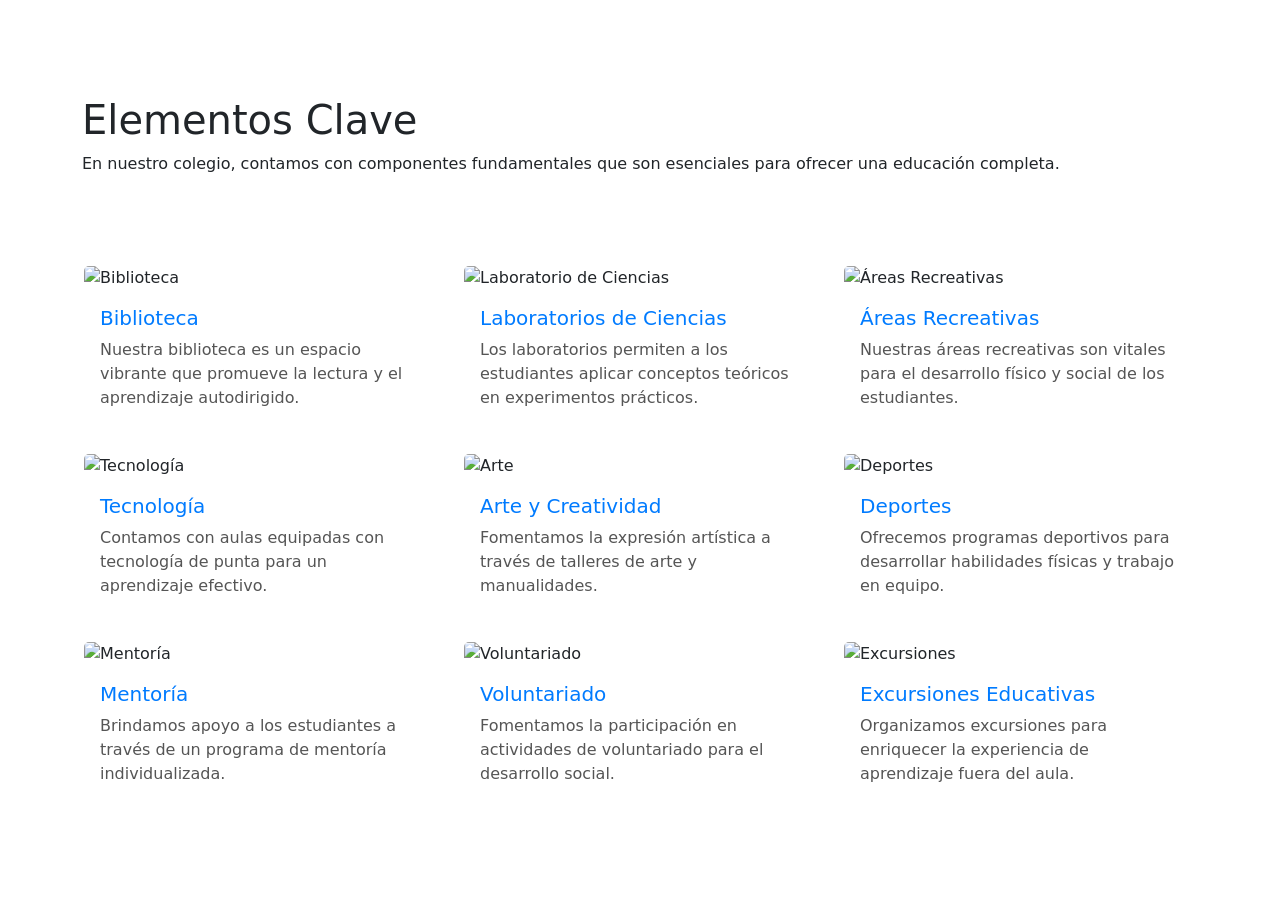
<file: src/main/resources/templates/ELEMENTOS CLAVE.html>
<!DOCTYPE html>
<html xmlns:th="http://www.thymeleaf.org" lang="es">
<head>
    <meta charset="UTF-8">
    <meta name="viewport" content="width=device-width, initial-scale=1.0">
    <title>I.E.P San Agustin</title>
    <link href="https://cdn.jsdelivr.net/npm/bootstrap@5.1.3/dist/css/bootstrap.min.css" rel="stylesheet" 
        integrity="sha384-1BmE4kWBq78iYhFldvKuhfTAU6auU8tT94WrHftjDbrCEXSU1oBoqyl2QvZ6jIW3" 
        crossorigin="anonymous">
    <link rel="stylesheet" th:href="@{/css/STYLE INDEX.css}" />
    <link rel="stylesheet" th:href="@{/css/FRAGMENTS.css}" />
    <style>
        .card {
            transition: transform 0.3s, box-shadow 0.3s; 
            border: 2px solid transparent; 
        }

        .card:hover {
            transform: translateY(-10px);
            box-shadow: 0 4px 20px rgba(0, 0, 0, 0.2); 
            border-color: #007bff; 
        }

        .card-title {
            color: #007bff;
        }

        .card-text {
            color: #555; 
        }
    </style>
</head>
<body>

    <!-- ENCABEZADO -->
    <div th:replace="fragments :: header"></div>

    <header class="header">
        <div class="header-content container">
            <br><br><br><br>
            <h1>Elementos Clave</h1>
            <p>En nuestro colegio, contamos con componentes fundamentales que son esenciales para ofrecer una educación completa.</p>
            <br>
        </div>
    </header>

    <div class="container mt-5">
        <div class="row">
            <!-- Elementos existentes -->
            <div class="col-md-4">
                <div class="card mb-4">
                    <img th:src="@{/images/biblioteca.jpg}" class="card-img-top" alt="Biblioteca">
                    <div class="card-body">
                        <h5 class="card-title">Biblioteca</h5>
                        <p class="card-text">Nuestra biblioteca es un espacio vibrante que promueve la lectura y el aprendizaje autodirigido.</p>
                    </div>
                </div>
            </div>
            <div class="col-md-4">
                <div class="card mb-4">
                    <img th:src="@{/images/laboratorio.jpg}" class="card-img-top" alt="Laboratorio de Ciencias">
                    <div class="card-body">
                        <h5 class="card-title">Laboratorios de Ciencias</h5>
                        <p class="card-text">Los laboratorios permiten a los estudiantes aplicar conceptos teóricos en experimentos prácticos.</p>
                    </div>
                </div>
            </div>
            <div class="col-md-4">
                <div class="card mb-4">
                    <img th:src="@{/images/recreo.jpg}" class="card-img-top" alt="Áreas Recreativas">
                    <div class="card-body">
                        <h5 class="card-title">Áreas Recreativas</h5>
                        <p class="card-text">Nuestras áreas recreativas son vitales para el desarrollo físico y social de los estudiantes.</p>
                    </div>
                </div>
            </div>
            
            <!-- Nuevos elementos -->
            <div class="col-md-4">
                <div class="card mb-4">
                    <img th:src="@{/images/tecnologia.jpg}" class="card-img-top" alt="Tecnología">
                    <div class="card-body">
                        <h5 class="card-title">Tecnología</h5>
                        <p class="card-text">Contamos con aulas equipadas con tecnología de punta para un aprendizaje efectivo.</p>
                    </div>
                </div>
            </div>
            <div class="col-md-4">
                <div class="card mb-4">
                    <img th:src="@{/images/arte.jpg}" class="card-img-top" alt="Arte">
                    <div class="card-body">
                        <h5 class="card-title">Arte y Creatividad</h5>
                        <p class="card-text">Fomentamos la expresión artística a través de talleres de arte y manualidades.</p>
                    </div>
                </div>
            </div>
            <div class="col-md-4">
                <div class="card mb-4">
                    <img th:src="@{/images/deporte.jpg}" class="card-img-top" alt="Deportes">
                    <div class="card-body">
                        <h5 class="card-title">Deportes</h5>
                        <p class="card-text">Ofrecemos programas deportivos para desarrollar habilidades físicas y trabajo en equipo.</p>
                    </div>
                </div>
            </div>
            <div class="col-md-4">
                <div class="card mb-4">
                    <img th:src="@{/images/mentoria.jpg}" class="card-img-top" alt="Mentoría">
                    <div class="card-body">
                        <h5 class="card-title">Mentoría</h5>
                        <p class="card-text">Brindamos apoyo a los estudiantes a través de un programa de mentoría individualizada.</p>
                    </div>
                </div>
            </div>
            <div class="col-md-4">
                <div class="card mb-4">
                    <img th:src="@{/images/voluntariado.jpg}" class="card-img-top" alt="Voluntariado">
                    <div class="card-body">
                        <h5 class="card-title">Voluntariado</h5>
                        <p class="card-text">Fomentamos la participación en actividades de voluntariado para el desarrollo social.</p>
                    </div>
                </div>
            </div>
            <div class="col-md-4">
                <div class="card mb-4">
                    <img th:src="@{/images/excursiones.jpg}" class="card-img-top" alt="Excursiones">
                    <div class="card-body">
                        <h5 class="card-title">Excursiones Educativas</h5>
                        <p class="card-text">Organizamos excursiones para enriquecer la experiencia de aprendizaje fuera del aula.</p>
                    </div>
                </div>
            </div>
        </div>
    </div>

    <!-- PIE DE PAGINA -->
    <div th:replace="fragments :: footer"></div>

    <!-- Enlace a Bootstrap JS o cualquier otro script necesario -->
    <script src="https://code.jquery.com/jquery-3.5.1.slim.min.js"></script>
    <script src="https://cdn.jsdelivr.net/npm/@popperjs/core@2.10.2/dist/umd/popper.min.js"></script>
    <script src="https://stackpath.bootstrapcdn.com/bootstrap/4.5.2/js/bootstrap.min.js"></script>
</body>
</html>
</file>
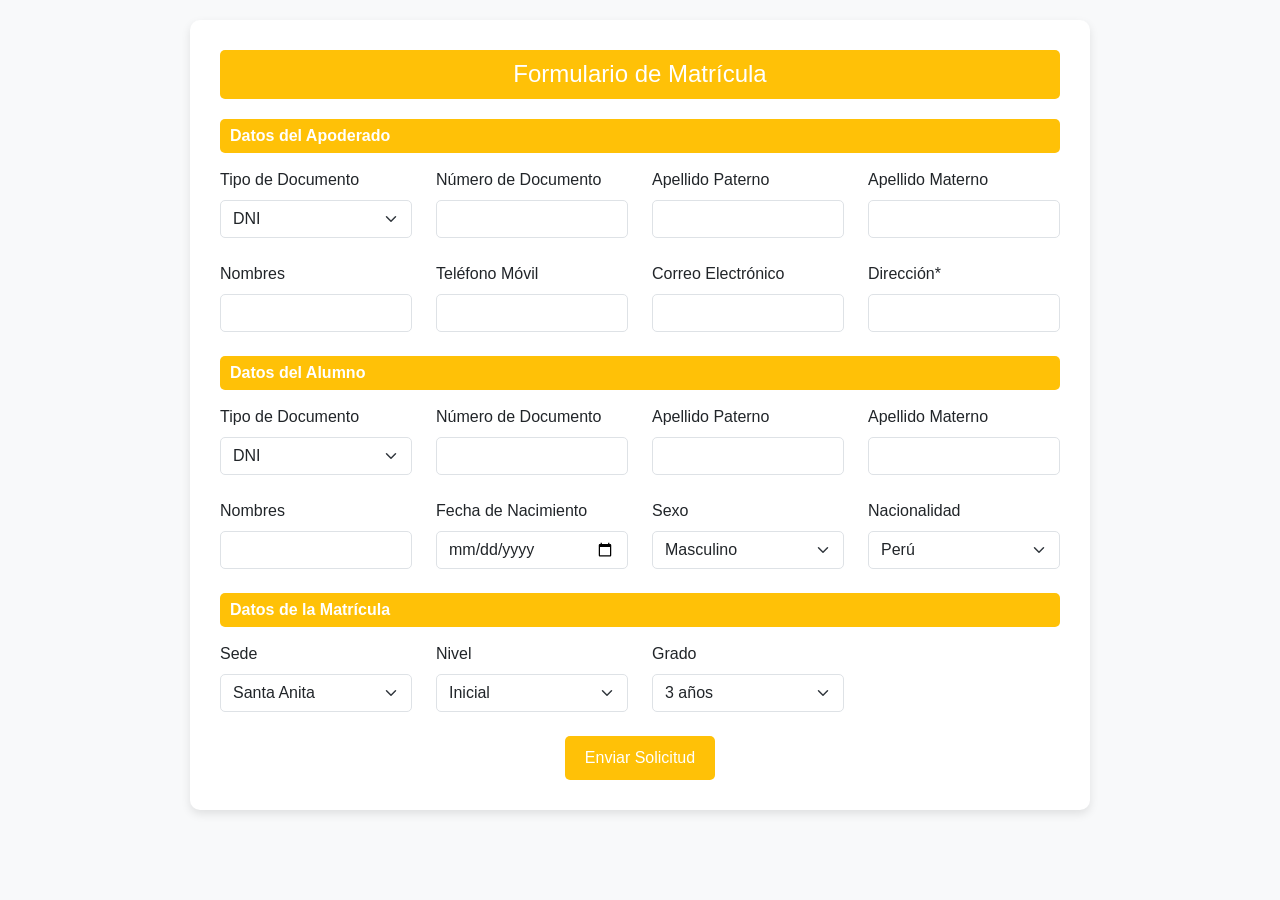
<file: src/main/resources/templates/formulario.html>
<!DOCTYPE html>
<html xmlns:th="http://www.thymeleaf.org" lang="es">
<head>
    <meta charset="UTF-8">
    <meta name="viewport" content="width=device-width, initial-scale=1.0">
    <title>Matricula Educativa</title>
    <link href="https://cdn.jsdelivr.net/npm/bootstrap@5.1.3/dist/css/bootstrap.min.css" rel="stylesheet">
    <style>
        body {
            font-family: 'Arial', sans-serif;
            background-color: #f8f9fa;
            padding: 20px;
        }

        .formulario-container {
            max-width: 900px;
            margin: auto;
            background: #ffffff;
            padding: 30px;
            border-radius: 10px;
            box-shadow: 0 4px 10px rgba(0, 0, 0, 0.1);
        }

        .form-title {
            background-color: #ffc107;
            color: #ffffff;
            font-size: 1.5rem;
            text-align: center;
            padding: 10px 0;
            border-radius: 5px;
            margin-bottom: 20px;
        }

        .form-section-title {
            background-color: #ffc107;
            color: #ffffff;
            padding: 5px 10px;
            border-radius: 5px;
            font-weight: bold;
            margin-bottom: 15px;
        }

        .form-control, .form-select {
            border-radius: 5px;
        }

        .btn-submit {
            background-color: #ffc107;
            color: #ffffff;
            border: none;
            padding: 10px 20px;
            font-size: 1rem;
            border-radius: 5px;
            transition: background-color 0.3s ease;
        }

        .btn-submit:hover {
            background-color: #e0a800;
        }

        .form-group {
            margin-bottom: 15px;
        }
    </style>
</head>
<body>
    <div class="formulario-container">
        <h1 class="form-title">Formulario de Matrícula</h1>
        <form th:action="@{/procesarFormulario}" method="post">
            <!-- Datos del Apoderado -->
            <div class="form-section">
                <div class="form-section-title">Datos del Apoderado</div>
                <div class="row g-4">
                    <div class="col-md-3">
                        <label for="tipoDocumento" class="form-label">Tipo de Documento</label>
                        <select id="tipoDocumento" name="tipoDocumento" class="form-select">
                            <option value="DNI">DNI</option>
                            <option value="Pasaporte">Pasaporte</option>
                        </select>
                    </div>
                    <div class="col-md-3">
                        <label for="numeroDocumento" class="form-label">Número de Documento</label>
                        <input type="text" id="numeroDocumento" name="numeroDocumento" class="form-control" required>
                    </div>
                    <div class="col-md-3">
                        <label for="apellidoPaterno" class="form-label">Apellido Paterno</label>
                        <input type="text" id="apellidoPaterno" name="apellidoPaterno" class="form-control" required>
                    </div>
                    <div class="col-md-3">
                        <label for="apellidoMaterno" class="form-label">Apellido Materno</label>
                        <input type="text" id="apellidoMaterno" name="apellidoMaterno" class="form-control" required>
                    </div>
                </div> <br>
                <div class="row g-4">
                    <div class="col-md-3">
                        <label for="nombres" class="form-label">Nombres</label>
                        <input type="text" id="nombres" name="nombres" class="form-control" required>
                    </div>
                    <div class="col-md-3">
                        <label for="telefonoMovil" class="form-label">Teléfono Móvil</label>
                        <input type="text" id="telefonoMovil" name="telefonoMovil" class="form-control">
                    </div>
                    <div class="col-md-3">
                        <label for="correoElectronico" class="form-label">Correo Electrónico</label>
                        <input type="email" id="correoElectronico" name="correoElectronico" class="form-control">
                    </div>
                    <div class="col-md-3">
                        <label for="direccion" class="form-label">Dirección*</label>
                        <input type="text" id="direccion" name="direccion" class="form-control" required>
                    </div>
                </div>
            </div> <br>

            <!-- Datos del Alumno -->
            <div class="form-section">
                <div class="form-section-title">Datos del Alumno</div>
                <div class="row g-4">
                    <div class="col-md-3">
                        <label for="tipoDocumentoAlumno" class="form-label">Tipo de Documento</label>
                        <select id="tipoDocumentoAlumno" name="tipoDocumentoAlumno" class="form-select">
                            <option value="DNI">DNI</option>
                            <option value="Pasaporte">Pasaporte</option>
                        </select>
                    </div>
                    <div class="col-md-3">
                        <label for="numeroDocumentoAlumno" class="form-label">Número de Documento</label>
                        <input type="text" id="numeroDocumentoAlumno" name="numeroDocumentoAlumno" class="form-control" required>
                    </div>
                    <div class="col-md-3">
                        <label for="apellidoPaternoAlumno" class="form-label">Apellido Paterno</label>
                        <input type="text" id="apellidoPaternoAlumno" name="apellidoPaternoAlumno" class="form-control" required>
                    </div>
                    <div class="col-md-3">
                        <label for="apellidoMaternoAlumno" class="form-label">Apellido Materno</label>
                        <input type="text" id="apellidoMaternoAlumno" name="apellidoMaternoAlumno" class="form-control" required>
                    </div>
                </div><br>
                <div class="row g-4">
                    <div class="col-md-3">
                        <label for="nombresAlumno" class="form-label">Nombres</label>
                        <input type="text" id="nombresAlumno" name="nombresAlumno" class="form-control" required>
                    </div>
                    <div class="col-md-3">
                        <label for="fechaNacimiento" class="form-label">Fecha de Nacimiento</label>
                        <input type="date" id="fechaNacimiento" name="fechaNacimiento" class="form-control">
                    </div>
                    <div class="col-md-3">
                        <label for="sexo" class="form-label">Sexo</label>
                        <select id="sexo" name="sexo" class="form-select">
                            <option value="Masculino">Masculino</option>
                            <option value="Femenino">Femenino</option>
                        </select>
                    </div>
                    <div class="col-md-3">
                        <label for="nacionalidad" class="form-label">Nacionalidad</label>
                        <select id="nacionalidad" name="nacionalidad" class="form-select">
                            <option value="Perú">Perú</option>
                            <option value="Otros">Otros</option>
                        </select>
                    </div>
                </div>
            </div><br>

            <!-- Datos de la Matrícula -->
            <div class="form-section">
                <div class="form-section-title">Datos de la Matrícula</div>
                <div class="row g-4">
                    <div class="col-md-3">
                        <label for="sede" class="form-label">Sede</label>
                        <select id="sede" name="sede" class="form-select">
                            <option value="Santa Anita">Santa Anita</option>
                            <option value="Lurigancho-Chosica">Lurigancho-Chosica</option>
                        </select>
                    </div>
                    <div class="col-md-3">
                        <label for="nivel" class="form-label">Nivel</label>
                        <select id="nivel" name="nivel" class="form-select">
                            <option value="Inicial">Inicial</option>
                            <option value="Primaria">Primaria</option>
                        </select>
                    </div>
                    <div class="col-md-3">
                        <label for="grado" class="form-label">Grado</label>
                        <select id="grado" name="grado" class="form-select">
                            <option value="3 años">3 años</option>
                            <option value="4 años">4 años</option>
                            <option value="5 años">5 años</option>
                            <option value="1er">1er</option>
                            <option value="2do">2do</option>
                            <option value="3er">3er</option>
                            <option value="4to">4to</option>
                            <option value="5to">5to</option>
                            <option value="6to">6to</option>
                        </select>
                    </div>
                </div>
            </div>

            <div class="d-flex justify-content-center mt-4">
                <button type="submit" class="btn-submit">Enviar Solicitud</button>
            </div>
        </form>
    </div>
</body>
</html>
</file>
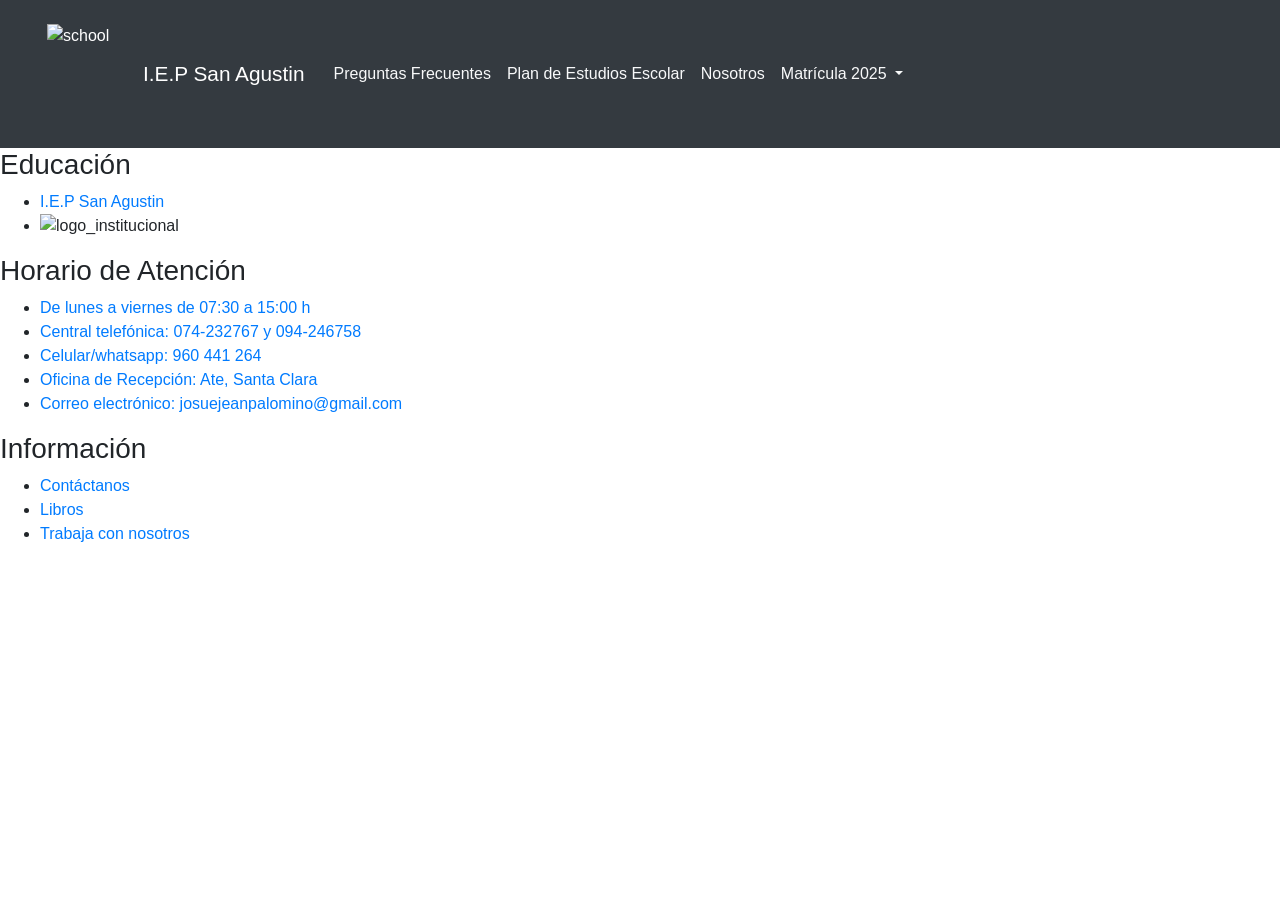
<file: src/main/resources/templates/fragments.html>
<!DOCTYPE html>
<html xmlns:th="http://www.thymeleaf.org" lang="es">
<head>
    <meta charset="UTF-8">
    <meta name="viewport" content="width=device-width, initial-scale=1.0">
    <title>Fragmentos</title>
    <link rel="stylesheet" th:href="@{/css/FRAGMENTS.css}">
    <link rel="stylesheet" href="https://stackpath.bootstrapcdn.com/bootstrap/4.5.2/css/bootstrap.min.css">
</head>
<body>

    <header th:fragment="header" class="bg-dark text-white">
        <nav class="navbar navbar-expand-lg navbar-light bg-dark">
            <div class="container-fluid">
                <div class="d-flex align-items-center">
                    <img width="80" height="100" th:src="@{/images/logo1.png}" alt="school" class="me-5 m-3"/> <!-- Espaciado ajustado -->
                    <a class="navbar-brand text-white me-5" th:href="@{/}" style="font-size: 1.3rem;">I.E.P San Agustin</a> <!-- Tamaño de letra aumentado -->
                </div>
                <button class="navbar-toggler" type="button" data-bs-toggle="collapse" data-bs-target="#navbarSupportedContent" aria-controls="navbarSupportedContent" aria-expanded="false" aria-label="Toggle navigation">
                    <span class="navbar-toggler-icon"></span>
                </button>
                <div class="collapse navbar-collapse" id="navbarSupportedContent">
                    <ul class="navbar-nav ms-auto mb-2 mb-lg-0" style="margin-left: 5px;"> <!-- Ajuste del margen a 5px -->
                        <li class="nav-item">
                            <a class="nav-link active text-light" aria-current="page" th:href="@{/preguntas}">Preguntas Frecuentes</a>
                        </li>
                        <li class="nav-item">
                            <a class="nav-link text-light" th:href="@{/cursos}">Plan de Estudios Escolar</a>
                        </li>
                        <li class="nav-item">
                            <a class="nav-link text-light" th:href="@{/nosotros}">Nosotros</a>
                        </li>
                        <li class="nav-item dropdown">
                            <a class="nav-link dropdown-toggle matricula text-light" href="#" id="navbarDropdown" role="button" data-bs-toggle="dropdown" aria-expanded="false">
                                Matrícula 2025
                            </a>
                            <ul class="dropdown-menu" aria-labelledby="navbarDropdown">
                                <li><a class="dropdown-item" th:href="@{/matricula2025}">Matricula</a></li>
                                <li><a class="dropdown-item" th:href="@{/iniciar-sesion}">Administradores</a></li>
                            </ul>
                        </li>
                    </ul>
                </div>
            </div>
        </nav>
    </header>
    
    <main>
        <!-- Contenido principal de la página -->
    </main>
    
    <footer th:fragment="footer">
        <div class="footer-content">
            <div class="link">
                <h3>Educación</h3>
                <ul>
                    <li><a href="#">I.E.P San Agustin</a></li>
                    <li><img class="colegio" th:src="@{/images/logo1.png}" alt="logo_institucional"></li>
                </ul>
            </div>
            <div class="link">
                <h3>Horario de Atención</h3>
                <ul>
                    <li><a href="#">De lunes a viernes de 07:30 a 15:00 h</a></li>
                    <li><a href="#">Central telefónica: 074-232767 y 094-246758</a></li>
                    <li><a href="#">Celular/whatsapp: 960 441 264</a></li>
                    <li><a href="#">Oficina de Recepción: Ate, Santa Clara</a></li>
                    <li><a href="#">Correo electrónico: josuejeanpalomino@gmail.com</a></li>
                </ul>
            </div>
            <div class="link">
                <h3>Información</h3>
                <ul>
                    <li><a href="#">Contáctanos</a></li>
                    <li><a href="#">Libros</a></li>
                    <li><a href="#">Trabaja con nosotros</a></li>
                </ul>
            </div>
        </div>
    </footer>

<script src="https://code.jquery.com/jquery-3.5.1.slim.min.js"></script>
<script src="https://cdn.jsdelivr.net/npm/@popperjs/core@2.9.3/dist/umd/popper.min.js"></script>
<script src="https://stackpath.bootstrapcdn.com/bootstrap/4.5.2/js/bootstrap.min.js"></script>

</body>
</html>
</file>
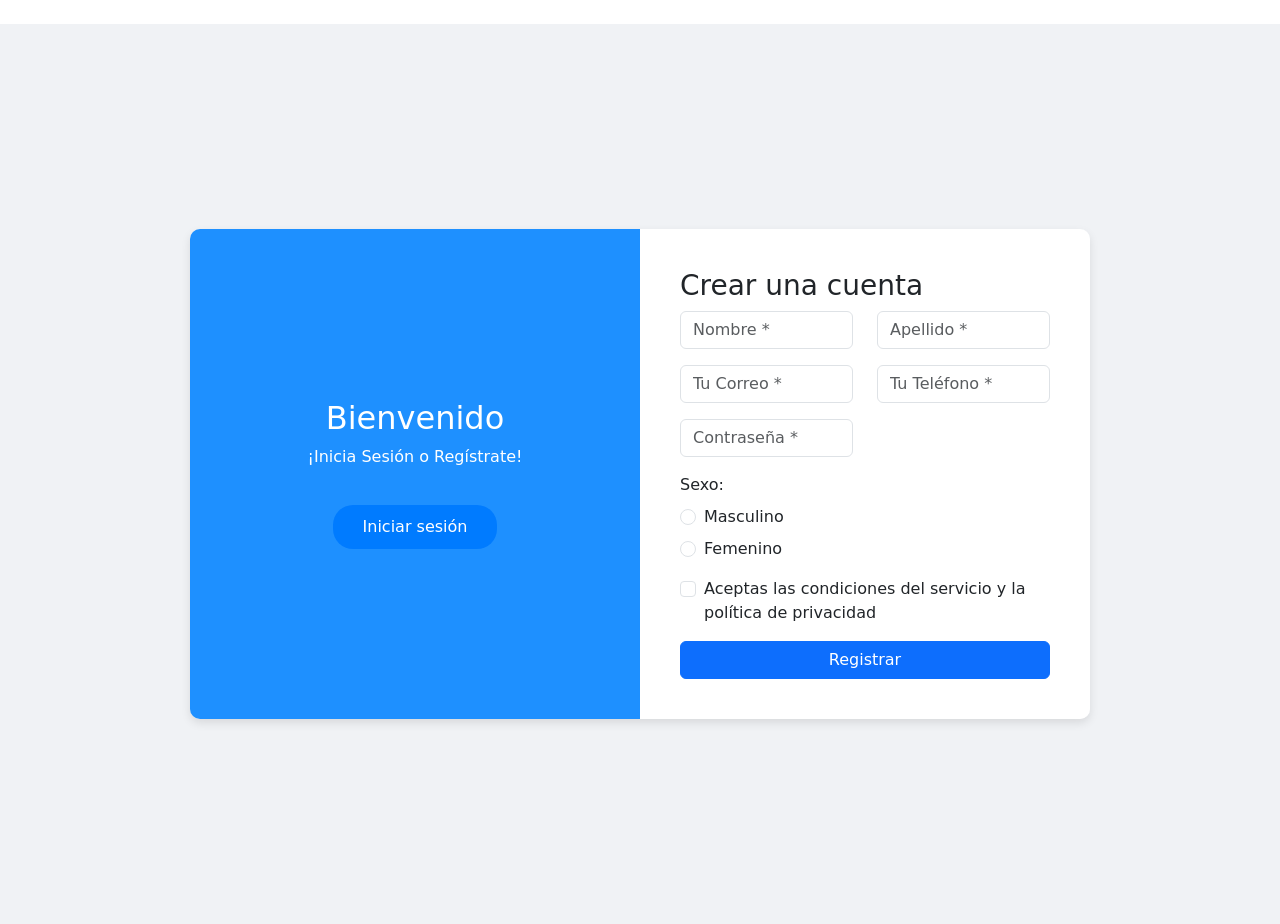
<file: src/main/resources/templates/MATRICULA2025.html>
<!DOCTYPE html>
<html lang="es">
<head>
    <meta charset="UTF-8">
    <meta name="viewport" content="width=device-width, initial-scale=1.0">
    <title>Registro e Inicio de Sesión</title>
    <link href="https://cdn.jsdelivr.net/npm/bootstrap@5.3.0/dist/css/bootstrap.min.css" rel="stylesheet">
    <style>
        .main-container {
            display: flex;
            justify-content: center;
            align-items: center;
            min-height: 100vh;
            background-color: #F0F2F5;
        }
        .form-wrapper {
            display: flex;
            max-width: 900px;
            width: 100%;
            border-radius: 10px;
            overflow: hidden;
            box-shadow: 0px 4px 10px rgba(0, 0, 0, 0.1);
        }
        .welcome-container {
            width: 50%;
            padding: 40px;
            background-color: #1E90FF;
            color: white;
            display: flex;
            flex-direction: column;
            align-items: center;
            justify-content: center;
        }
        .form-container {
            width: 50%;
            padding: 40px;
            background-color: #FFFFFF;
        }
        .sign-in-form {
            display: none;
        }
        .btn-toggle {
            margin-top: 20px;
            padding: 10px 30px;
            border: none;
            border-radius: 20px;
            color: white;
            background-color: #007BFF;
            cursor: pointer;
        }
        @media (max-width: 768px) {
            .form-wrapper {
                flex-direction: column;
                max-width: 100%;
            }
            .welcome-container, .form-container {
                width: 100%;
            }
            .btn-toggle {
                display: block;
                width: 100%;
                text-align: center;
            }
        }
    </style>
</head>
<body>
    <!-- ENCABEZADO -->
    <div th:replace="fragments :: header"></div>
    <br>

    <div class="container-fluid main-container">
        <div class="form-wrapper" id="formWrapper">
            <div class="welcome-container" id="welcomeContainer">
                <h2>Bienvenido</h2>
                <p>¡Inicia Sesión o Regístrate!</p>
                <button id="toggleButton" class="btn-toggle" onclick="toggleForm()">Iniciar sesión</button>
            </div>
            <div class="form-container" id="formContainer">
                <div class="register-form" id="registerForm">
                    <h3>Crear una cuenta</h3>
                    <form action="/matricula-registrarse" method="post">
                        <div class="row">
                            <div class="col-md-6 mb-3">
                                <input type="text" class="form-control" name="name" placeholder="Nombre *" required>
                            </div>
                            <div class="col-md-6 mb-3">
                                <input type="text" class="form-control" name="surname" placeholder="Apellido *" required>
                            </div>
                            <div class="col-md-6 mb-3">
                                <input type="email" class="form-control" name="email" placeholder="Tu Correo *" required>
                            </div>
                            <div class="col-md-6 mb-3">
                                <input type="text" class="form-control" name="phone" placeholder="Tu Teléfono *" required>
                            </div>
                            <div class="col-md-6 mb-3">
                                <input type="password" class="form-control" name="password" placeholder="Contraseña *" required>
                            </div>
                        </div>
                        <div class="mb-3">
                            <label class="form-label">Sexo:</label>
                            <div class="form-check mb-2">
                                <input class="form-check-input" type="radio" name="gender" value="Masculino" required>
                                <label class="form-check-label">Masculino</label>
                            </div>
                            <div class="form-check">
                                <input class="form-check-input" type="radio" name="gender" value="Femenino" required>
                                <label class="form-check-label">Femenino</label>
                            </div>
                        </div>
                        <div class="form-check mb-3">
                            <input class="form-check-input" type="checkbox" id="termsCheckbox" required>
                            <label class="form-check-label" for="termsCheckbox">
                                Aceptas las condiciones del servicio y la política de privacidad
                            </label>
                        </div>
                        <button type="submit" class="btn btn-primary w-100">Registrar</button>
                    </form>
                </div>
                <div class="sign-in-form" id="signInForm">
                    <h3>Iniciar Sesión</h3>
                    <form action="/matricula-login" method="post">
                        <div class="mb-3">
                            <input type="email" class="form-control" name="email" placeholder="Correo *" required>
                        </div>
                        <div class="mb-3">
                            <input type="password" class="form-control" name="password" placeholder="Contraseña *" required>
                        </div>
                        <button type="submit" class="btn btn-primary w-100">Iniciar</button>
                    </form>
                </div>
            </div>
        </div>
    </div>

    <script>
        let isLoginVisible = false;
        function toggleForm() {
            const registerForm = document.getElementById('registerForm');
            const signInForm = document.getElementById('signInForm');
            const toggleButton = document.getElementById('toggleButton');

            if (isLoginVisible) {
                signInForm.style.display = 'none';
                registerForm.style.display = 'block';
                toggleButton.textContent = 'Iniciar sesión';
            } else {
                registerForm.style.display = 'none';
                signInForm.style.display = 'block';
                toggleButton.textContent = 'Registrarse';
            }
            isLoginVisible = !isLoginVisible;
        }
    </script>
    <script src="https://cdn.jsdelivr.net/npm/bootstrap@5.3.0/dist/js/bootstrap.bundle.min.js"></script>
</body>
</html>
</file>
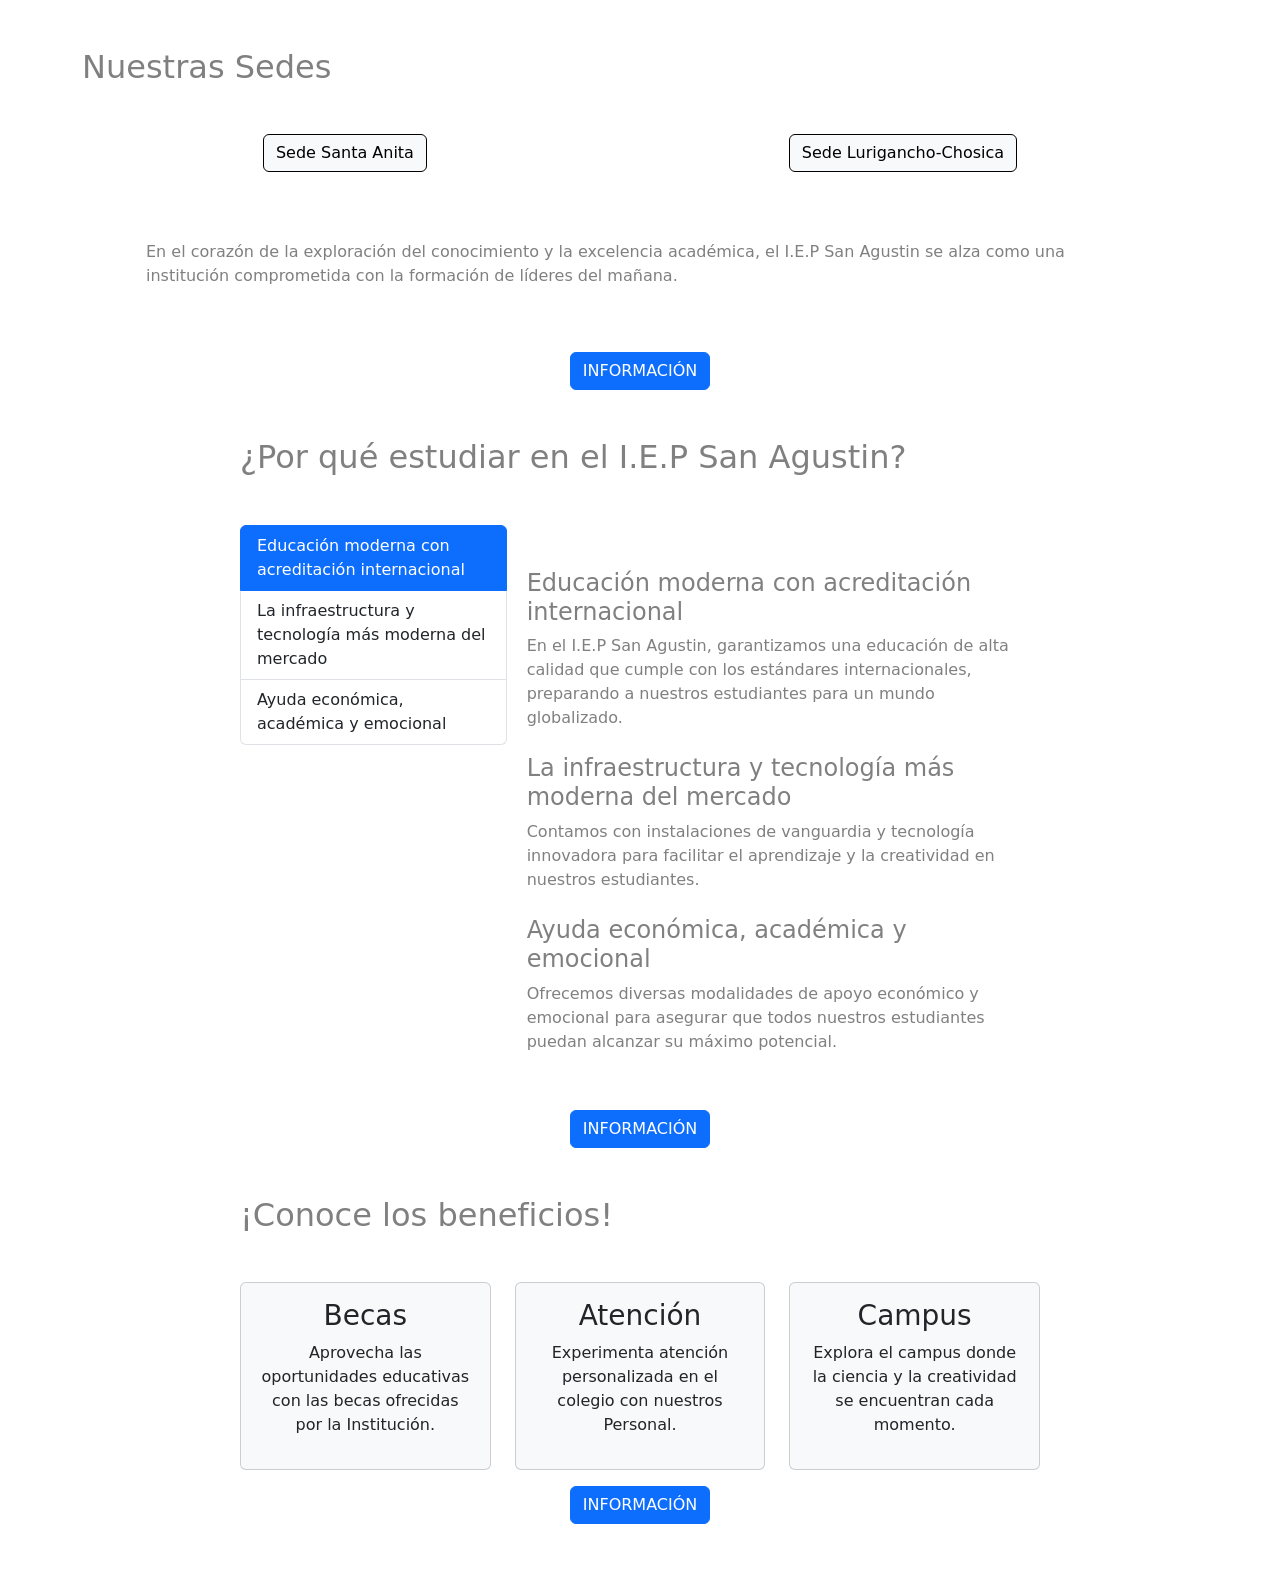
<file: src/main/resources/templates/NOSOTROS.html>
<!DOCTYPE html>
<html xmlns:th="http://www.thymeleaf.org" lang="es">
<head>
    <meta charset="UTF-8">
    <meta name="viewport" content="width=device-width, initial-scale=1.0">
    <title>Nosotros | I.E.P San Agustin</title>
    <link href="https://cdn.jsdelivr.net/npm/bootstrap@5.1.3/dist/css/bootstrap.min.css" rel="stylesheet" 
        integrity="sha384-1BmE4kWBq78iYhFldvKuhfTAU6auU8tT94WrHftjDbrCEXSU1oBoqyl2QvZ6jIW3" 
        crossorigin="anonymous">
    <link rel="stylesheet" th:href="@{/css/FRAGMENTS.css}">
    <style>
        *{
            list-style-type: none;
            text-decoration: none;
        }
        body {
            color: gray; 
            animation: fadeIn 0.5s; 
            overflow-x: hidden;
        }
        @keyframes fadeIn {
            from { opacity: 0; }
            to { opacity: 1; }
        }
        .services-1 {
            display: flex;
            justify-content: space-around; 
            margin-bottom: 20px;
        }
        .services-1 button {
            border: 1px solid black;
            margin: 0 5px; 
            transition: transform 0.3s, background-color 0.3s; 
        }
        .services-1 button:hover {
            transform: scale(1.05); 
            background-color: #f8f9fa;
        }
        .flex-container {
            display: flex;
            justify-content: space-between; 
            margin: 20px 0;
            opacity: 0; 
            animation: fadeIn 1s forwards; 
        }
        .text-center {
            text-align: center;
        }
        .scrollspy-example {
            padding: 20px; 
        }
        .container-custom {
            max-width: 800px;
            margin: auto; 
        }
        /* Ajustes para pantallas pequeñas */
        @media (max-width: 991px) {
            .flex-container {
                flex-direction: row; 
                justify-content: space-between; 
            }
            .scrollspy-example {
                height: auto; 
            }
            #list-example {
                margin-bottom: 20px; 
            }
            .card {
                width: 90%; 
                margin: auto; 
            }
            .list-group {
                width: 45%; 
            }
            .scrollspy-example {
                width: 50%; 
            }
        }
        .image-row {
            display: flex;
            justify-content: space-between;
            opacity: 0; 
            animation: fadeIn 1s forwards; 
            margin-bottom: 15px; 
        }
    </style>
</head>

<body data-bs-spy="scroll" data-bs-target="#list-example" data-bs-offset="0" tabindex="0">

    <!-- Barra de navegación -->
    <div th:replace="fragments :: header"></div>

    <main class="services">
        <div class="services-content container">
            <h2 class="mt-5 mb-5">Nuestras Sedes</h2>
            <div class="services-1">
                <button class="btn btn-light" data-bs-toggle="offcanvas" data-bs-target="#offcanvasSedeCentral" aria-controls="offcanvasSedeCentral">
                    Sede Santa Anita
                </button>
                <button class="btn btn-light" data-bs-toggle="offcanvas" data-bs-target="#offcanvasSedeNorte" aria-controls="offcanvasSedeNorte">
                    Sede Lurigancho-Chosica
                </button>
            </div>

            <!-- Offcanvas para las sedes -->
            <div class="offcanvas offcanvas-end" tabindex="-1" id="offcanvasSedeCentral" aria-labelledby="offcanvasSedeCentralLabel">
                <div class="offcanvas-header">
                    <h5 id="offcanvasSedeCentralLabel">Sede Central</h5>
                    <button type="button" class="btn-close" data-bs-dismiss="offcanvas" aria-label="Close"></button>
                </div>
                <div class="offcanvas-body">
                    <p><strong>Nivel:</strong> Inicial y Primaria</p>
                    <p><strong>Dirección:</strong> Urb. Las Praderas de Santa Anita, Primera Etapa. Manzana LL, lote B. Santa Anita</p>
                    <p>Descripción: La Sede del Colegio San Agustin es conocida por su ambiente académico vibrante y modernas instalaciones.</p>
                    <div class="image-row" style="animation-delay: 0s;">
                        <div class="col-12">
                            <img th:src="@{/images/sede1.jpg}" alt="Sede Central" class="img-fluid mb-2" />
                        </div>
                    </div>
                    <div class="image-row" style="animation-delay: 0.1s;">
                        <div class="col-12">
                            <img th:src="@{/images/sede1_2.jpg}" alt="Sede Central 2" class="img-fluid mb-2" />
                        </div>
                    </div>
                    <div class="image-row" style="animation-delay: 0.2s;">
                        <div class="col-12">
                            <img th:src="@{/images/sede1_3.jpeg}" alt="Sede Central 3" class="img-fluid mb-2" />
                        </div>
                    </div>
                </div>
            </div>

            <div class="offcanvas offcanvas-end" tabindex="-1" id="offcanvasSedeNorte" aria-labelledby="offcanvasSedeNorteLabel">
                <div class="offcanvas-header">
                    <h5 id="offcanvasSedeNorteLabel">Sede Norte</h5>
                    <button type="button" class="btn-close" data-bs-dismiss="offcanvas" aria-label="Close"></button>
                </div>
                <div class="offcanvas-body">
                    <p><strong>Nivel:</strong> Inicial y Primaria</p>
                    <p><strong>Dirección:</strong> Calle triunfadores Mz B lote 4 Asociacion Virgen de Cocharcas Nieveria</p>
                    <p>Descripción: En San Agustin, se destaca por su enfoque en la innovación educativa.</p>
                    <div class="image-row" style="animation-delay: 0s;">
                        <div class="col-12">
                            <img th:src="@{/images/sede2.jpg}" alt="Sede Norte" class="img-fluid mb-2" />
                        </div>
                    </div>
                    <div class="image-row" style="animation-delay: 0.1s;">
                        <div class="col-12">
                            <img th:src="@{/images/sede2_2.jpeg}" alt="Sede Norte 2" class="img-fluid mb-2" />
                        </div>
                    </div>
                    <div class="image-row" style="animation-delay: 0.2s;">
                        <div class="col-12">
                            <img th:src="@{/images/sede2_3.jpg}" alt="Sede Norte 3" class="img-fluid mb-2" />
                        </div>
                    </div>
                </div>
            </div>

            <p class="m-3 p-5">
                En el corazón de la exploración del conocimiento y la excelencia académica, el I.E.P San Agustin
                se alza como una institución comprometida con la formación de líderes del mañana.
            </p>
            <div class="text-center">
                <a th:href="@{/sedes}" class="btn btn-primary"> INFORMACIÓN</a>
            </div>
        </div>
    </main>

    <main class="services2">
        <div class="services-content container-custom">
            <h2 class="mt-5 mb-5">¿Por qué estudiar en el I.E.P San Agustin?</h2>
            <div class="flex-container">
                <div id="list-example" class="list-group col-12 col-md-4">
                    <a class="list-group-item list-group-item-action" href="#item1">Educación moderna con acreditación internacional</a>
                    <a class="list-group-item list-group-item-action" href="#item2">La infraestructura y tecnología más moderna del mercado</a>
                    <a class="list-group-item list-group-item-action" href="#item3">Ayuda económica, académica y emocional</a>
                </div>
                <div class="scrollspy-example col-12 col-md-8">
                    <h4 id="item1" class="mt-4">Educación moderna con acreditación internacional</h4>
                    <p>En el I.E.P San Agustin, garantizamos una educación de alta calidad que cumple con los estándares internacionales, preparando a nuestros estudiantes para un mundo globalizado.</p>

                    <h4 id="item2" class="mt-4">La infraestructura y tecnología más moderna del mercado</h4>
                    <p>Contamos con instalaciones de vanguardia y tecnología innovadora para facilitar el aprendizaje y la creatividad en nuestros estudiantes.</p>

                    <h4 id="item3" class="mt-4">Ayuda económica, académica y emocional</h4>
                    <p>Ofrecemos diversas modalidades de apoyo económico y emocional para asegurar que todos nuestros estudiantes puedan alcanzar su máximo potencial.</p>
                </div>
            </div>
            <div class="text-center">
                <a th:href="@{/comunidad}" class="btn btn-primary"> INFORMACIÓN</a>
            </div>
        </div>
    </main>

    <main class="services3">
        <div class="services-content container-custom">
            <h2 class="mt-5 mb-5">¡Conoce los beneficios!</h2>
            <div class="row">
                <div class="col-12 col-md-4">
                    <div class="card text-center bg-light mb-3">
                        <div class="card-body">
                            <h3>Becas</h3>
                            <p>Aprovecha las oportunidades educativas con las becas ofrecidas por la Institución.</p>
                        </div>
                    </div>
                </div>

                <div class="col-12 col-md-4">
                    <div class="card text-center bg-light mb-3">
                        <div class="card-body">
                            <h3>Atención</h3>
                            <p>Experimenta atención personalizada en el colegio con nuestros Personal.</p>
                        </div>
                    </div>
                </div>

                <div class="col-12 col-md-4">
                    <div class="card text-center bg-light mb-3">
                        <div class="card-body">
                            <h3>Campus</h3>
                            <p>Explora el campus donde la ciencia y la creatividad se encuentran cada momento.</p>
                        </div>
                    </div>
                </div>
            </div>
            <div class="text-center">
                <a th:href="@{/beneficios}" class="btn btn-primary"> INFORMACIÓN</a>
            </div>
        </div>
    </main>
    <br><br>

    <!-- PIE DE PAGINA -->
    <div th:replace="fragments :: footer"></div>

    <script src="https://code.jquery.com/jquery-3.5.1.slim.min.js"></script>
    <script src="https://cdn.jsdelivr.net/npm/@popperjs/core@2.10.2/dist/umd/popper.min.js"></script>
    <script src="https://cdn.jsdelivr.net/npm/bootstrap@5.1.3/dist/js/bootstrap.min.js"></script>
    <script src="https://stackpath.bootstrapcdn.com/bootstrap/4.5.2/js/bootstrap.min.js"></script>
</body>
</html>
</file>
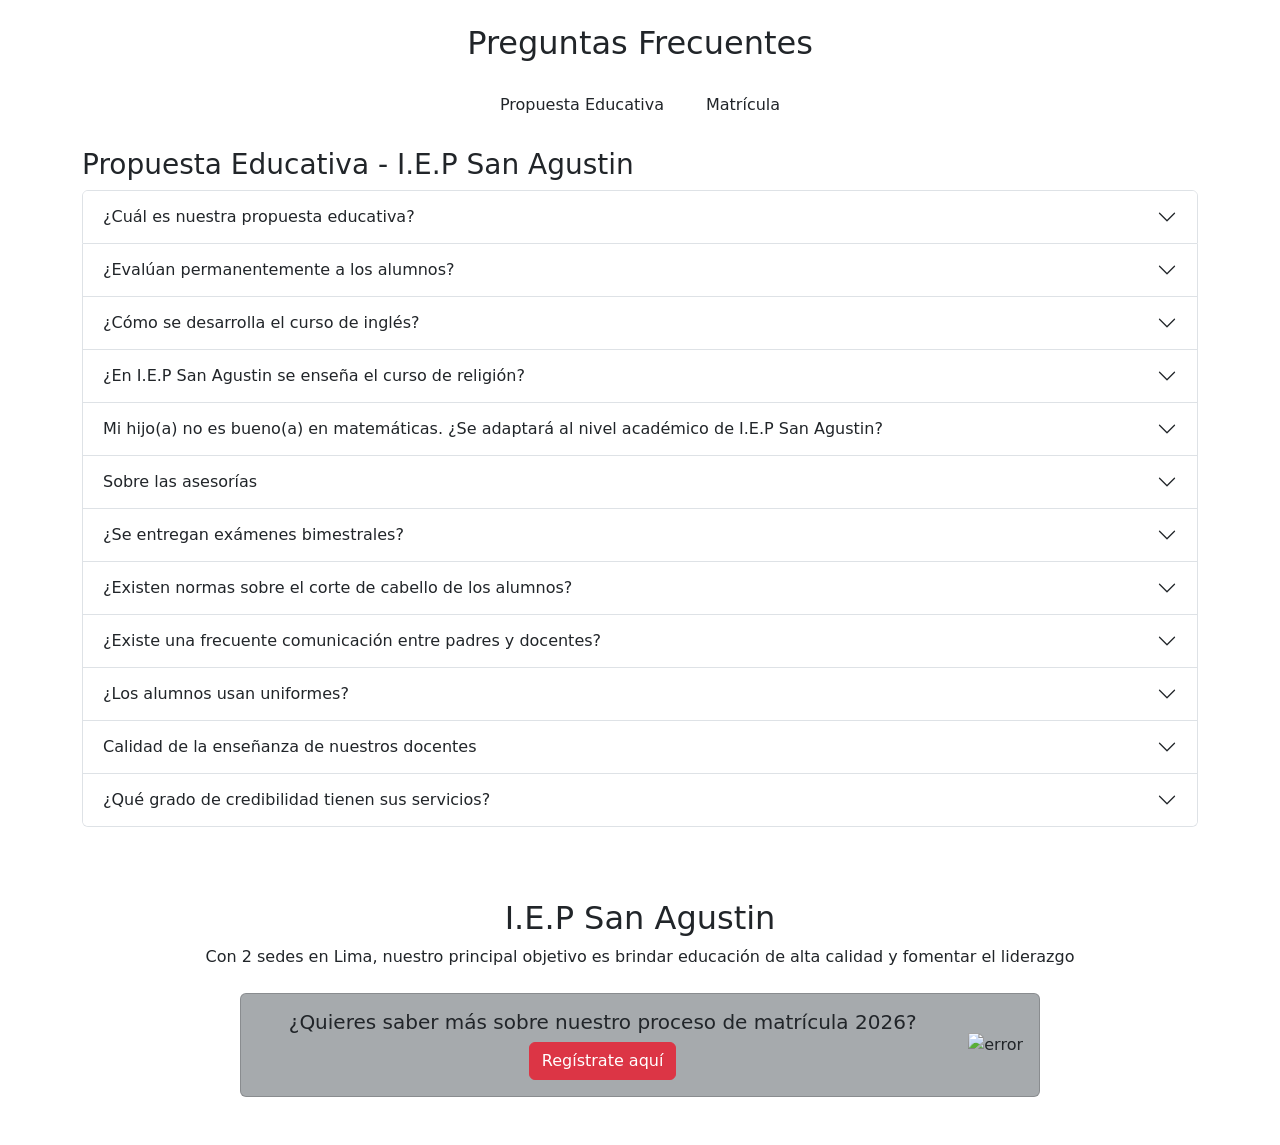
<file: src/main/resources/templates/preguntas.html>
<!DOCTYPE html>
<html lang="es">
<head>
    <meta charset="UTF-8">
    <meta name="viewport" content="width=device-width, initial-scale=1.0">
    <title>I.E.P San Agustin - Preguntas Frecuentes</title>
    <link href="https://cdn.jsdelivr.net/npm/bootstrap@5.1.3/dist/css/bootstrap.min.css" rel="stylesheet">
    <link rel="stylesheet" th:href="@{/css/stylePreguntas.css}">
    <link rel="stylesheet" th:href="@{/css/FRAGMENTS.css}">
</head>
<body>

    <!-- ENCABEZADO -->
    <div th:replace="fragments :: header"></div>

    <br><center><h2>Preguntas Frecuentes</h2></center>

    <div class="container my-4">
    <div class="d-flex justify-content-center mb-3">
        <button id="btnPropuesta" class="btn btn-unselected mx-2" onclick="showContent('propuesta')">Propuesta Educativa</button>
        <button id="btnMatricula" class="btn btn-unselected mx-2" onclick="showContent('matricula')">Matrícula</button>
    </div>

    <!-- Propuesta Educativa -->
    <div id="propuesta" class="mt-4">
        <h3>Propuesta Educativa - I.E.P San Agustin</h3>
        <div class="accordion" id="accordionPropuesta">
            <!-- Preguntas de Propuesta Educativa -->
            <div class="accordion-item">
                <h2 class="accordion-header" id="heading1">
                <button class="accordion-button collapsed" type="button" data-bs-toggle="collapse" data-bs-target="#collapse1">
                    ¿Cuál es nuestra propuesta educativa?
                </button>
                </h2>
                <div id="collapse1" class="accordion-collapse collapse" data-bs-parent="#accordionPropuesta">
                <div class="accordion-body">
                    Nuestra propuesta educativa busca formar estudiantes íntegros con habilidades académicas y valores éticos, promoviendo un aprendizaje continuo y autónomo.
                </div>
                </div>
    </div>
    
        <div class="accordion-item">
        <h2 class="accordion-header" id="heading2">
            <button class="accordion-button collapsed" type="button" data-bs-toggle="collapse" data-bs-target="#collapse2">
            ¿Evalúan permanentemente a los alumnos?
            </button>
        </h2>
        <div id="collapse2" class="accordion-collapse collapse" data-bs-parent="#accordionPropuesta">
            <div class="accordion-body">
            Sí, los alumnos son evaluados mediante tareas, prácticas y evaluaciones finales para asegurar su progreso y adaptación al sistema.
            </div>
        </div>
    </div>
    
    <div class="accordion-item">
        <h2 class="accordion-header" id="heading3">
        <button class="accordion-button collapsed" type="button" data-bs-toggle="collapse" data-bs-target="#collapse3">
            ¿Cómo se desarrolla el curso de inglés?
        </button>
        </h2>
        <div id="collapse3" class="accordion-collapse collapse" data-bs-parent="#accordionPropuesta">
        <div class="accordion-body">
            El curso de inglés se imparte desde un enfoque comunicativo, desarrollando habilidades de comprensión y expresión tanto oral como escrita.
        </div>
        </div>
    </div>
    
    <div class="accordion-item">
        <h2 class="accordion-header" id="heading4">
        <button class="accordion-button collapsed" type="button" data-bs-toggle="collapse" data-bs-target="#collapse4">
            ¿En I.E.P San Agustin se enseña el curso de religión?
        </button>
        </h2>
        <div id="collapse4" class="accordion-collapse collapse" data-bs-parent="#accordionPropuesta">
        <div class="accordion-body">
            Sí, se imparte un curso de religión con el objetivo de inculcar valores éticos y morales, así como el respeto hacia las creencias.
        </div>
        </div>
    </div>
    
    <div class="accordion-item">
        <h2 class="accordion-header" id="heading5">
        <button class="accordion-button collapsed" type="button" data-bs-toggle="collapse" data-bs-target="#collapse5">
            Mi hijo(a) no es bueno(a) en matemáticas. ¿Se adaptará al nivel académico de I.E.P San Agustin?
        </button>
        </h2>
        <div id="collapse5" class="accordion-collapse collapse" data-bs-parent="#accordionPropuesta">
        <div class="accordion-body">
            Sí, ofrecemos apoyo académico en matemáticas para asegurar que cada estudiante pueda adaptarse y progresar de acuerdo con sus habilidades.
        </div>
        </div>
    </div>
    
    <div class="accordion-item">
        <h2 class="accordion-header" id="heading6">
        <button class="accordion-button collapsed" type="button" data-bs-toggle="collapse" data-bs-target="#collapse6">
            Sobre las asesorías
        </button>
        </h2>
        <div id="collapse6" class="accordion-collapse collapse" data-bs-parent="#accordionPropuesta">
        <div class="accordion-body">
            Las asesorías son sesiones adicionales para reforzar el aprendizaje de los alumnos en áreas específicas donde necesiten apoyo.
        </div>
        </div>
    </div>
    
    <div class="accordion-item">
        <h2 class="accordion-header" id="heading7">
        <button class="accordion-button collapsed" type="button" data-bs-toggle="collapse" data-bs-target="#collapse7">
            ¿Se entregan exámenes bimestrales?
        </button>
        </h2>
        <div id="collapse7" class="accordion-collapse collapse" data-bs-parent="#accordionPropuesta">
        <div class="accordion-body">
            Sí, se realizan exámenes bimestrales para evaluar el rendimiento y progreso de los estudiantes de manera constante.
        </div>
        </div>
    </div>
    
    <div class="accordion-item">
        <h2 class="accordion-header" id="heading8">
        <button class="accordion-button collapsed" type="button" data-bs-toggle="collapse" data-bs-target="#collapse8">
            ¿Existen normas sobre el corte de cabello de los alumnos?
        </button>
        </h2>
        <div id="collapse8" class="accordion-collapse collapse" data-bs-parent="#accordionPropuesta">
        <div class="accordion-body">
            Sí, se establecen normas de presentación personal para promover un ambiente de respeto y orden en el colegio.
        </div>
        </div>
    </div>
    
    <div class="accordion-item">
        <h2 class="accordion-header" id="heading9">
        <button class="accordion-button collapsed" type="button" data-bs-toggle="collapse" data-bs-target="#collapse9">
            ¿Existe una frecuente comunicación entre padres y docentes?
        </button>
        </h2>
        <div id="collapse9" class="accordion-collapse collapse" data-bs-parent="#accordionPropuesta">
        <div class="accordion-body">
            Sí, fomentamos una comunicación abierta y constante entre padres y docentes para el seguimiento adecuado de cada alumno.
        </div>
        </div>
    </div>
    
    <div class="accordion-item">
        <h2 class="accordion-header" id="heading10">
        <button class="accordion-button collapsed" type="button" data-bs-toggle="collapse" data-bs-target="#collapse10">
            ¿Los alumnos usan uniformes?
        </button>
        </h2>
        <div id="collapse10" class="accordion-collapse collapse" data-bs-parent="#accordionPropuesta">
        <div class="accordion-body">
            Sí, el uso de uniforme es obligatorio para promover la igualdad y evitar distracciones en el entorno educativo.
        </div>
        </div>
    </div>
    
    <div class="accordion-item">
        <h2 class="accordion-header" id="heading11">
        <button class="accordion-button collapsed" type="button" data-bs-toggle="collapse" data-bs-target="#collapse11">
            Calidad de la enseñanza de nuestros docentes
        </button>
        </h2>
        <div id="collapse11" class="accordion-collapse collapse" data-bs-parent="#accordionPropuesta">
        <div class="accordion-body">
            Contamos con docentes altamente calificados y en constante capacitación para ofrecer una educación de calidad a nuestros alumnos.
        </div>
        </div>
    </div>
    
    <div class="accordion-item">
        <h2 class="accordion-header" id="heading12">
        <button class="accordion-button collapsed" type="button" data-bs-toggle="collapse" data-bs-target="#collapse12">
            ¿Qué grado de credibilidad tienen sus servicios?
        </button>
        </h2>
        <div id="collapse12" class="accordion-collapse collapse" data-bs-parent="#accordionPropuesta">
        <div class="accordion-body">
            Nuestros servicios educativos están avalados por años de experiencia y un historial de logros académicos de nuestros estudiantes.
        </div>
        </div>
    </div>
    </div>
</div>

<!-- Matrícula -->
<div id="matricula" class="mt-4 d-none">
    <h3>Matrícula - I.E.P San Agustin</h3>
    <div class="accordion" id="accordionMatricula">
    <!-- Preguntas de Matrícula -->
    <div class="accordion-item">
        <h2 class="accordion-header" id="heading13">
        <button class="accordion-button collapsed" type="button" data-bs-toggle="collapse" data-bs-target="#collapse13">
            Traslados internos
        </button>
        </h2>
        <div id="collapse13" class="accordion-collapse collapse" data-bs-parent="#accordionMatricula">
        <div class="accordion-body">
            Los traslados internos permiten a los estudiantes cambiar de sede manteniendo su historial académico.
        </div>
        </div>
    </div>  
    
    <div class="accordion-item">
        <h2 class="accordion-header" id="heading14">
        <button class="accordion-button collapsed" type="button" data-bs-toggle="collapse" data-bs-target="#collapse14">
            Trámite para solicitar constancia de Tercio Superior
        </button>
        </h2>
        <div id="collapse14" class="accordion-collapse collapse" data-bs-parent="#accordionMatricula">
        <div class="accordion-body">
            La constancia de Tercio Superior se solicita mediante un trámite administrativo para aquellos estudiantes con el rendimiento requerido.
        </div>
        </div>
    </div>
    
    <div class="accordion-item">
        <h2 class="accordion-header" id="heading15">
        <button class="accordion-button collapsed" type="button" data-bs-toggle="collapse" data-bs-target="#collapse15">
            Código modular del colegio
        </button>
        </h2>
        <div id="collapse15" class="accordion-collapse collapse" data-bs-parent="#accordionMatricula">
        <div class="accordion-body">
            El código modular del colegio es un identificador asignado por el Ministerio de Educación.
        </div>
        </div>
    </div>
    
    <div class="accordion-item">
        <h2 class="accordion-header" id="heading16">
        <button class="accordion-button collapsed" type="button" data-bs-toggle="collapse" data-bs-target="#collapse16">
            ¿Qué edad deben tener los niños que se matriculen en 1er grado de primaria?
        </button>
        </h2>
        <div id="collapse16" class="accordion-collapse collapse" data-bs-parent="#accordionMatricula">
        <div class="accordion-body">
            Los niños deben tener al menos 6 años cumplidos antes de marzo del año escolar en curso.
        </div>
        </div>
    </div>
    
    <div class="accordion-item">
        <h2 class="accordion-header" id="heading17">
        <button class="accordion-button collapsed" type="button" data-bs-toggle="collapse" data-bs-target="#collapse17">
            ¿En qué consiste la prueba de conocimientos para los alumnos postulantes?
        </button>
        </h2>
        <div id="collapse17" class="accordion-collapse collapse" data-bs-parent="#accordionMatricula">
        <div class="accordion-body">
            La prueba evalúa conocimientos básicos en matemáticas, comprensión lectora y ciencias según el grado al que el alumno postula.
        </div>
        </div>
    </div>
    
    <div class="accordion-item">
        <h2 class="accordion-header" id="heading18">
        <button class="accordion-button collapsed" type="button" data-bs-toggle="collapse" data-bs-target="#collapse18">
            ¿Cómo puedo finalizar la matrícula online?
        </button>
        </h2>
        <div id="collapse18" class="accordion-collapse collapse" data-bs-parent="#accordionMatricula">
        <div class="accordion-body">
            Puedes finalizar la matrícula online completando todos los datos requeridos y enviando los documentos escaneados en formato PDF.
        </div>
        </div>
    </div>
    
    <div class="accordion-item">
        <h2 class="accordion-header" id="heading19">
        <button class="accordion-button collapsed" type="button" data-bs-toggle="collapse" data-bs-target="#collapse19">
            Si un exalumno desea regresar al colegio, ¿tendrá que ser evaluado nuevamente?
        </button>
        </h2>
        <div id="collapse19" class="accordion-collapse collapse" data-bs-parent="#accordionMatricula">
        <div class="accordion-body">
            Sí, todos los exalumnos que desean reingresar al colegio deben someterse a una evaluación para asegurar su adaptación al nivel actual.
        </div>
        </div>
    </div>
</div>
</div>
</div>

    <!-- APARTADO MATRICULA -->
    <section class="info-matricula py-5 text-center">
        <h2>I.E.P San Agustin</h2>
        <p>Con 2 sedes en Lima, nuestro principal objetivo es brindar educación de alta calidad y fomentar el liderazgo</p>
        <div class="container mt-4">
            <div class="card mx-auto" style="max-width: 800px; background-color: #a6aaad;">
                <div class="card-body d-flex align-items-center">
                    <div class="text-left" style="flex: 1;">
                        <h5 class="card-title">¿Quieres saber más sobre nuestro proceso de matrícula 2026?</h5>
                        <a th:href="@{/iniciar-sesion}" target="_blank" class="btn btn-danger">Regístrate aquí</a>
                    </div>
                    <img th:src="@{/images/icon5.png}" class="img-fluid" alt="error" style="max-width: 150px; margin-left: 20px;">
                </div>
            </div>
        </div>
    </section>

<script src="https://cdn.jsdelivr.net/npm/bootstrap@5.1.3/dist/js/bootstrap.bundle.min.js"></script>
<script>
  function showContent(section) {
    const btnPropuesta = document.getElementById('btnPropuesta');
    const btnMatricula = document.getElementById('btnMatricula');
    if (section === 'propuesta') {
      btnPropuesta.classList.replace('btn-unselected', 'btn-selected');
      btnMatricula.classList.replace('btn-selected', 'btn-unselected');
      document.getElementById('propuesta').classList.remove('d-none');
      document.getElementById('matricula').classList.add('d-none');
    } else {
      btnMatricula.classList.replace('btn-unselected', 'btn-selected');
      btnPropuesta.classList.replace('btn-selected', 'btn-unselected');
      document.getElementById('matricula').classList.remove('d-none');
      document.getElementById('propuesta').classList.add('d-none');
    }
  }
</script>

</body>
</html>
</file>
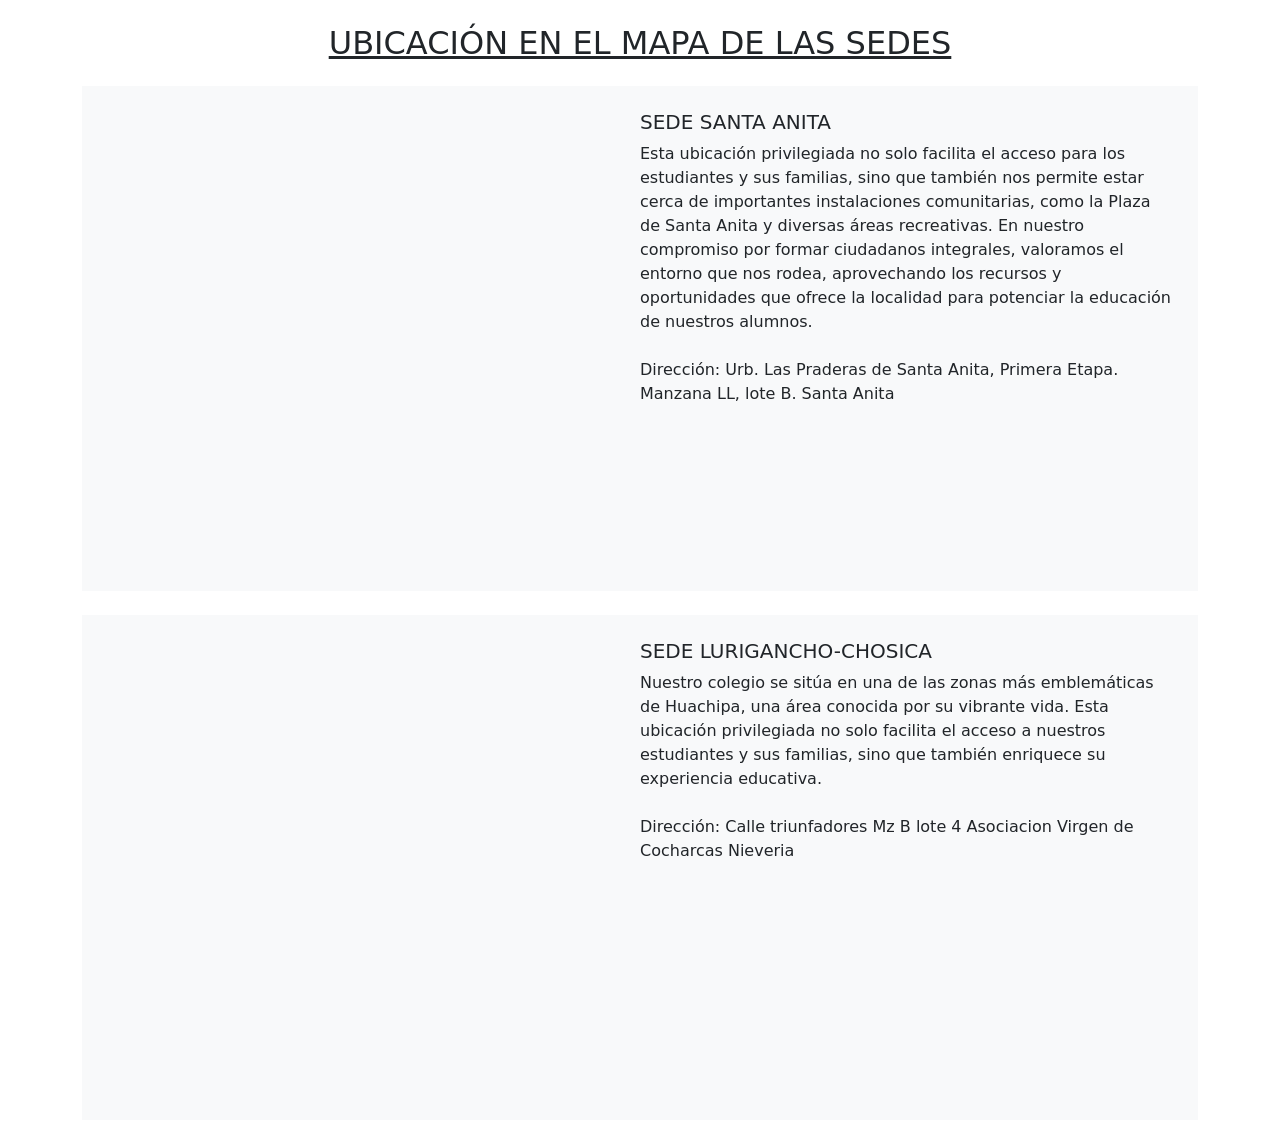
<file: src/main/resources/templates/SEDES.html>
<!DOCTYPE html>
<html xmlns:th="http://www.thymeleaf.org" lang="es">
<head>
    <meta charset="UTF-8">
    <meta name="viewport" content="width=device-width, initial-scale=1.0">
    <link rel="stylesheet" th:href="@{/css/STYLE SEDES.css}" />
    <link rel="stylesheet" th:href="@{/css/FRAGMENTS.css}" />
    <link href="https://cdn.jsdelivr.net/npm/bootstrap@5.1.3/dist/css/bootstrap.min.css" rel="stylesheet" 
        integrity="sha384-1BmE4kWBq78iYhFldvKuhfTAU6auU8tT94WrHftjDbrCEXSU1oBoqyl2QvZ6jIW3" 
        crossorigin="anonymous">
    <title>Ubicación en el Mapa de las Sedes</title>
</head>
<body>

    <!-- ENCABEZADO -->
    <div th:replace="fragments :: header"></div>

    <!--APARTADO SEDES Stretched link BOOSTRAP-->
    <div class="container text-center my-4">
        <u>
            <h2>UBICACIÓN EN EL MAPA DE LAS SEDES</h2>
        </u>
    </div>

    <section class="container">
        <!-- SEDE SANTA ANITA -->
        <div class="row g-0 bg-light position-relative mb-4">
            <div class="col-md-6 mb-md-0 p-md-4">
                <iframe src="https://www.google.com/maps/embed?pb=!1m18!1m12!1m3!1d336.8405590224132!2d-76.96428147294148!3d-12.034342495421399!2m3!1f0!2f0!3f0!3m2!1i1024!2i768!4f13.1!3m3!1m2!1s0x9105c42b2ba4313d%3A0x6db2509829a97edb!2sAv.%20la%20Encalada%20531%2C%20Santa%20Anita%2015009!5e1!3m2!1ses!2spe!4v1745860527668!5m2!1ses!2spe" width="600" height="450" style="border:0;" allowfullscreen="" loading="lazy" referrerpolicy="no-referrer-when-downgrade"></iframe>
            </div>
            <div class="col-md-6 p-4 ps-md-0">
                <h5 class="mt-0">SEDE SANTA ANITA</h5>
                <p>
                    Esta ubicación privilegiada no solo facilita el acceso para los estudiantes y sus familias, sino que también nos permite estar cerca de importantes instalaciones comunitarias, como la Plaza de Santa Anita y diversas áreas recreativas. En nuestro compromiso por formar ciudadanos integrales, valoramos el entorno que nos rodea, aprovechando los recursos y oportunidades que ofrece la localidad para potenciar la educación de nuestros alumnos.
                    <br><br>
                    Dirección: Urb. Las Praderas de Santa Anita, Primera Etapa. Manzana LL, lote B. Santa Anita
                </p>
            </div>
        </div>

        <!-- SEDE LURIGANCHO-CHOSICA -->
        <div class="row g-0 bg-light position-relative mb-4">
            <div class="col-md-6 mb-md-0 p-md-4">
                <iframe src="https://www.google.com/maps/embed?pb=!1m18!1m12!1m3!1d4802.2334482944125!2d-76.92212005940286!3d-11.990583238076535!2m3!1f0!2f0!3f0!3m2!1i1024!2i768!4f13.1!3m3!1m2!1s0x9105c4804e37ede7%3A0xd304b616dc6f5662!2sRestaurante%20%22EL%20REY%22!5e1!3m2!1ses!2spe!4v1745860424908!5m2!1ses!2spe" width="600" height="450" style="border:0;" allowfullscreen="" loading="lazy" referrerpolicy="no-referrer-when-downgrade"></iframe>
            </div>
            <div class="col-md-6 p-4 ps-md-0">
                <h5 class="mt-0">SEDE LURIGANCHO-CHOSICA</h5>
                <p>
                    Nuestro colegio se sitúa en una de las zonas más emblemáticas de Huachipa, una área conocida por su vibrante vida. Esta ubicación privilegiada no solo facilita el acceso a nuestros estudiantes y sus familias, sino que también enriquece su experiencia educativa.
                    <br><br>
                    Dirección: Calle triunfadores Mz B lote 4 Asociacion Virgen de Cocharcas Nieveria
                </p>
            </div>
        </div>
    </section>

    <div th:replace="fragments :: footer"></div>

    <script src="https://code.jquery.com/jquery-3.5.1.slim.min.js"></script>
    <script src="https://cdn.jsdelivr.net/npm/@popperjs/core@2.9.2/dist/umd/popper.min.js"></script>
    <script src="https://stackpath.bootstrapcdn.com/bootstrap/4.5.2/js/bootstrap.min.js"></script>
    <script src="https://cdn.jsdelivr.net/npm/bootstrap@5.1.3/dist/js/bootstrap.min.js"></script>
</body>
</html>
</file>
